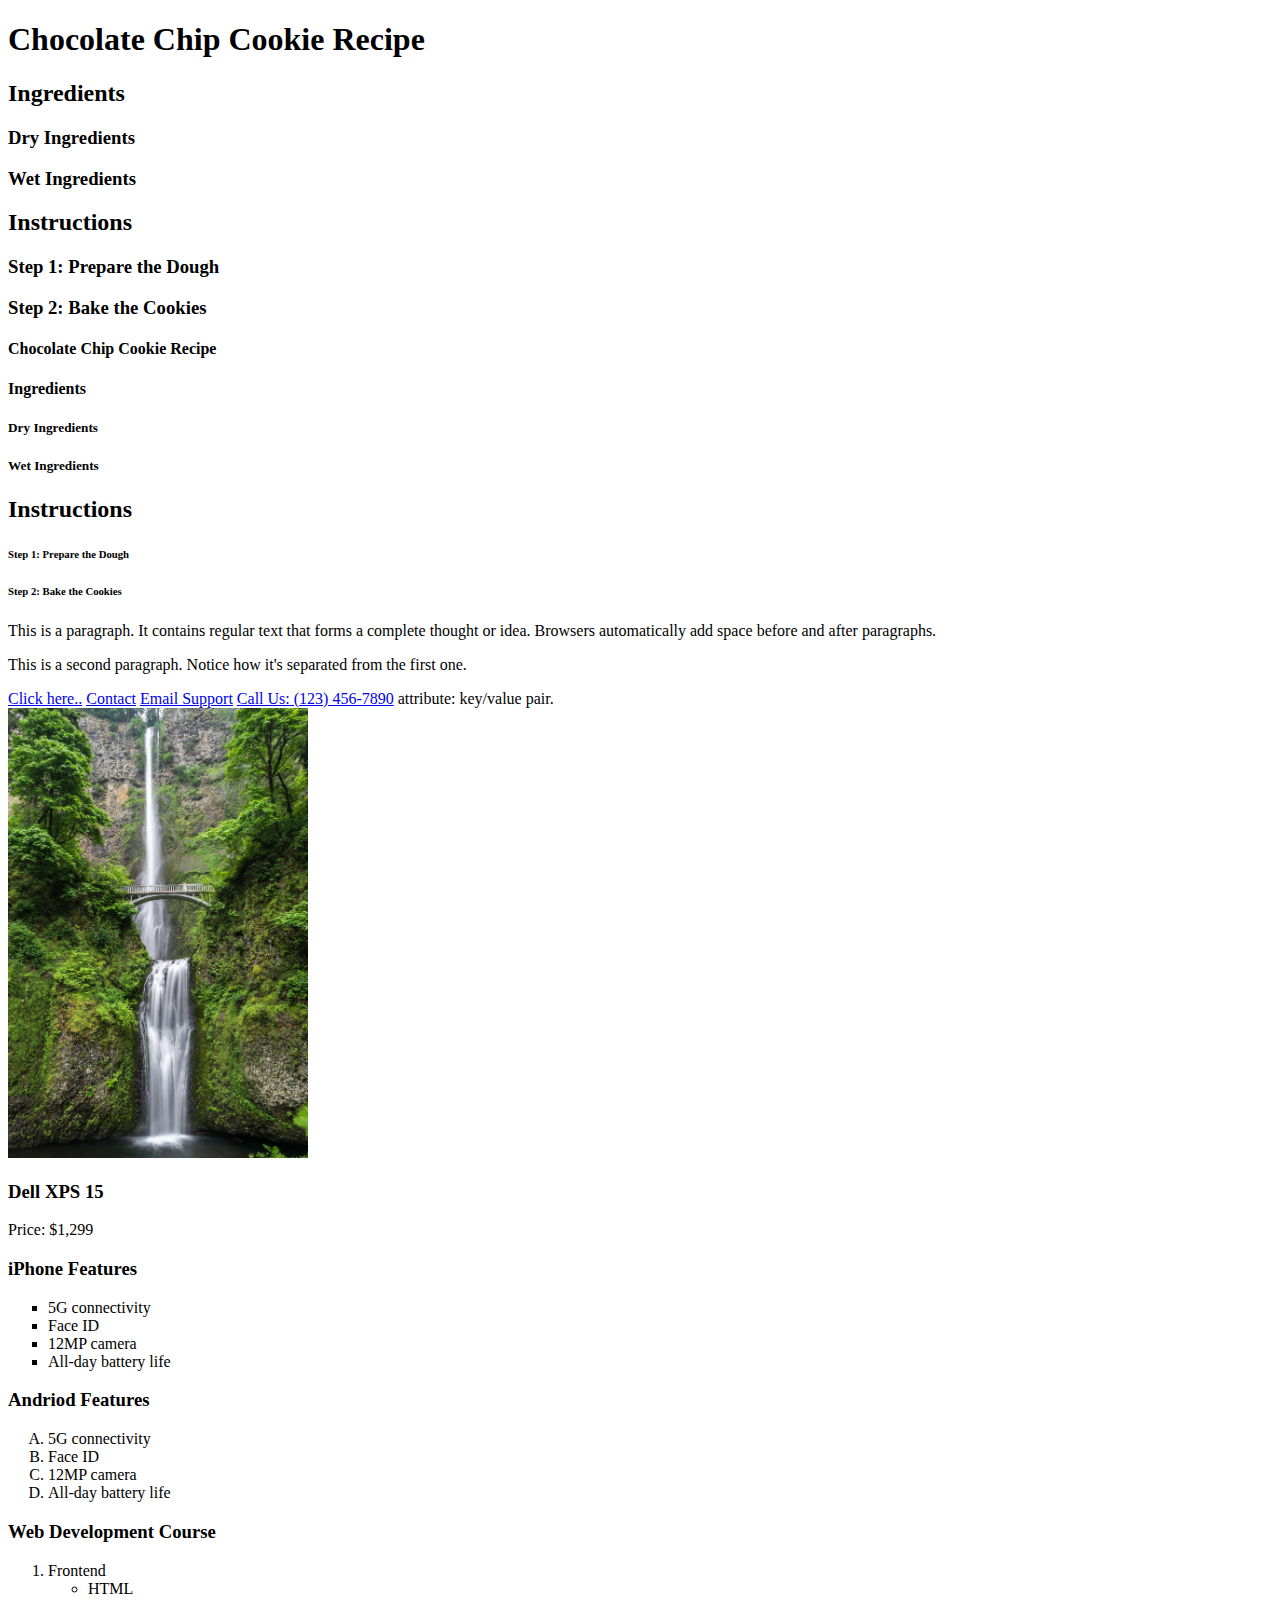
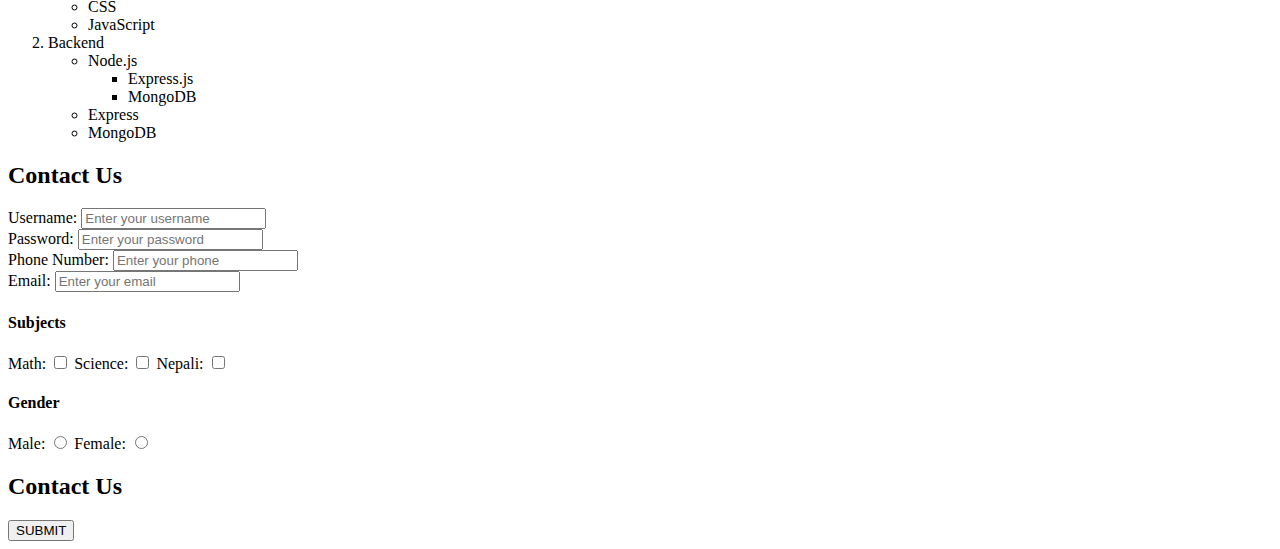
<file: index.html>
<!DOCTYPE html>
<html lang="en">

<head>
    <meta charset="UTF-8">
    <meta name="viewport" content="width=device-width, initial-scale=1.0">
    <title>My first HTML page</title>
</head>

<body>
    <h1>Chocolate Chip Cookie Recipe</h1>
    <h2>Ingredients</h2>
    <h3>Dry Ingredients</h3>
    <h3>Wet Ingredients</h3>
    <h2>Instructions</h2>
    <h3>Step 1: Prepare the Dough</h3>
    <h3>Step 2: Bake the Cookies</h3>
    <h4>Chocolate Chip Cookie Recipe</h4>
    <h4>Ingredients</h4>
    <h5>Dry Ingredients</h5>
    <h5>Wet Ingredients</h5>
    <h2>Instructions</h2>
    <h6>Step 1: Prepare the Dough</h6>
    <h6>Step 2: Bake the Cookies</h6>

    <p>This is a paragraph. It contains regular text that forms a complete thought or idea. Browsers
        automatically add space before and after paragraphs.
    </p>
    <p>This is a second paragraph. Notice how it's separated from the first one.
    </p>

    <a href="https://facebook.com" target="_blank">Click here..</a>
    <a href="./contact.html">Contact</a>

    <a href="mailto:support@example.com">Email Support</a>

    <a href="tel:+1234567890">Call Us: (123) 456-7890</a>

    attribute: key/value pair.

    <!-- <img src="https://images.unsplash.com/photo-1465146344425-f00d5f5c8f07?q=80&w=2376&auto=format&fit=crop&ixlib=rb-4.1.0&ixid=M3wxMjA3fDB8MHxwaG90by1wYWdlfHx8fGVufDB8fHx8fA%3D%3D"
        height="300" width="400" alt="Waterfall natural image" />

    <img src="./images/natur.avif" height="400" width="250" alt="Waterfall natural image" />

    Learn@TechAxis -->

    <div>
        <img src="images/nature.avif" alt="Dell XPS 15 Laptop" width="300">
        <h3>Dell XPS 15</h3>
        <p>Price: $1,299</p>
    </div>

    <!-- Lists -->

    <h3>iPhone Features</h3>
    <ul type="square">
        <li>5G connectivity</li>
        <li>Face ID</li>
        <li>12MP camera</li>
        <li>All-day battery life</li>
    </ul>

    <h3>Andriod Features</h3>
    <ol type="A">
        <li>5G connectivity</li>
        <li>Face ID</li>
        <li>12MP camera</li>
        <li>All-day battery life</li>
    </ol>





    <!-- Nested lists -->
    <h3>Web Development Course</h3>
    <ol>
        <li>
            Frontend
            <ul>
                <li>HTML</li>
                <li>CSS</li>
                <li>JavaScript</li>
            </ul>
        </li>
        <li>
            Backend
            <ul>
                <li>
                    Node.js
                    <ul>
                        <li>Express.js</li>
                        <li>MongoDB</li>
                    </ul>
                </li>
                <li>Express</li>
                <li>MongoDB</li>
            </ul>
        </li>
    </ol>

    <!-- Form -->
    <form action="./contact.html" method="POST">
        <!-- Form fields go here -->
        <h2>Contact Us</h2>
        <div>
            <label>Username: </label>
            <input type="text" name="username" placeholder="Enter your username" />
        </div>

        <div>
            <label>Password: </label>
            <input type="password" name="password" placeholder="Enter your password" />
        </div>

        <div>
            <label>Phone Number: </label>
            <input type="number" name="phone" placeholder="Enter your phone" />
        </div>

        <div>
            <label>Email: </label>
            <input type="email" name="email" placeholder="Enter your email" />
        </div>

        <div>
            <h4>Subjects</h4>
            <label>Math: </label>
            <input type="checkbox" name="subject" value="Math" />

            <label>Science: </label>
            <input type="checkbox" name="subject" value="Science" />

            <label>Nepali: </label>
            <input type="checkbox" name="subject" value="Nepali" />
        </div>

        <div>
            <h4>Gender</h4>
            <label>Male: </label>
            <input type="radio" name="gender" value="male" />

            <label>Female: </label>
            <input type="radio" name="gender" value="female" />
        </div>

        <h2>Contact Us</h2>
        <button type="submit">SUBMIT</button>
    </form>
</body>

</html>
</file>
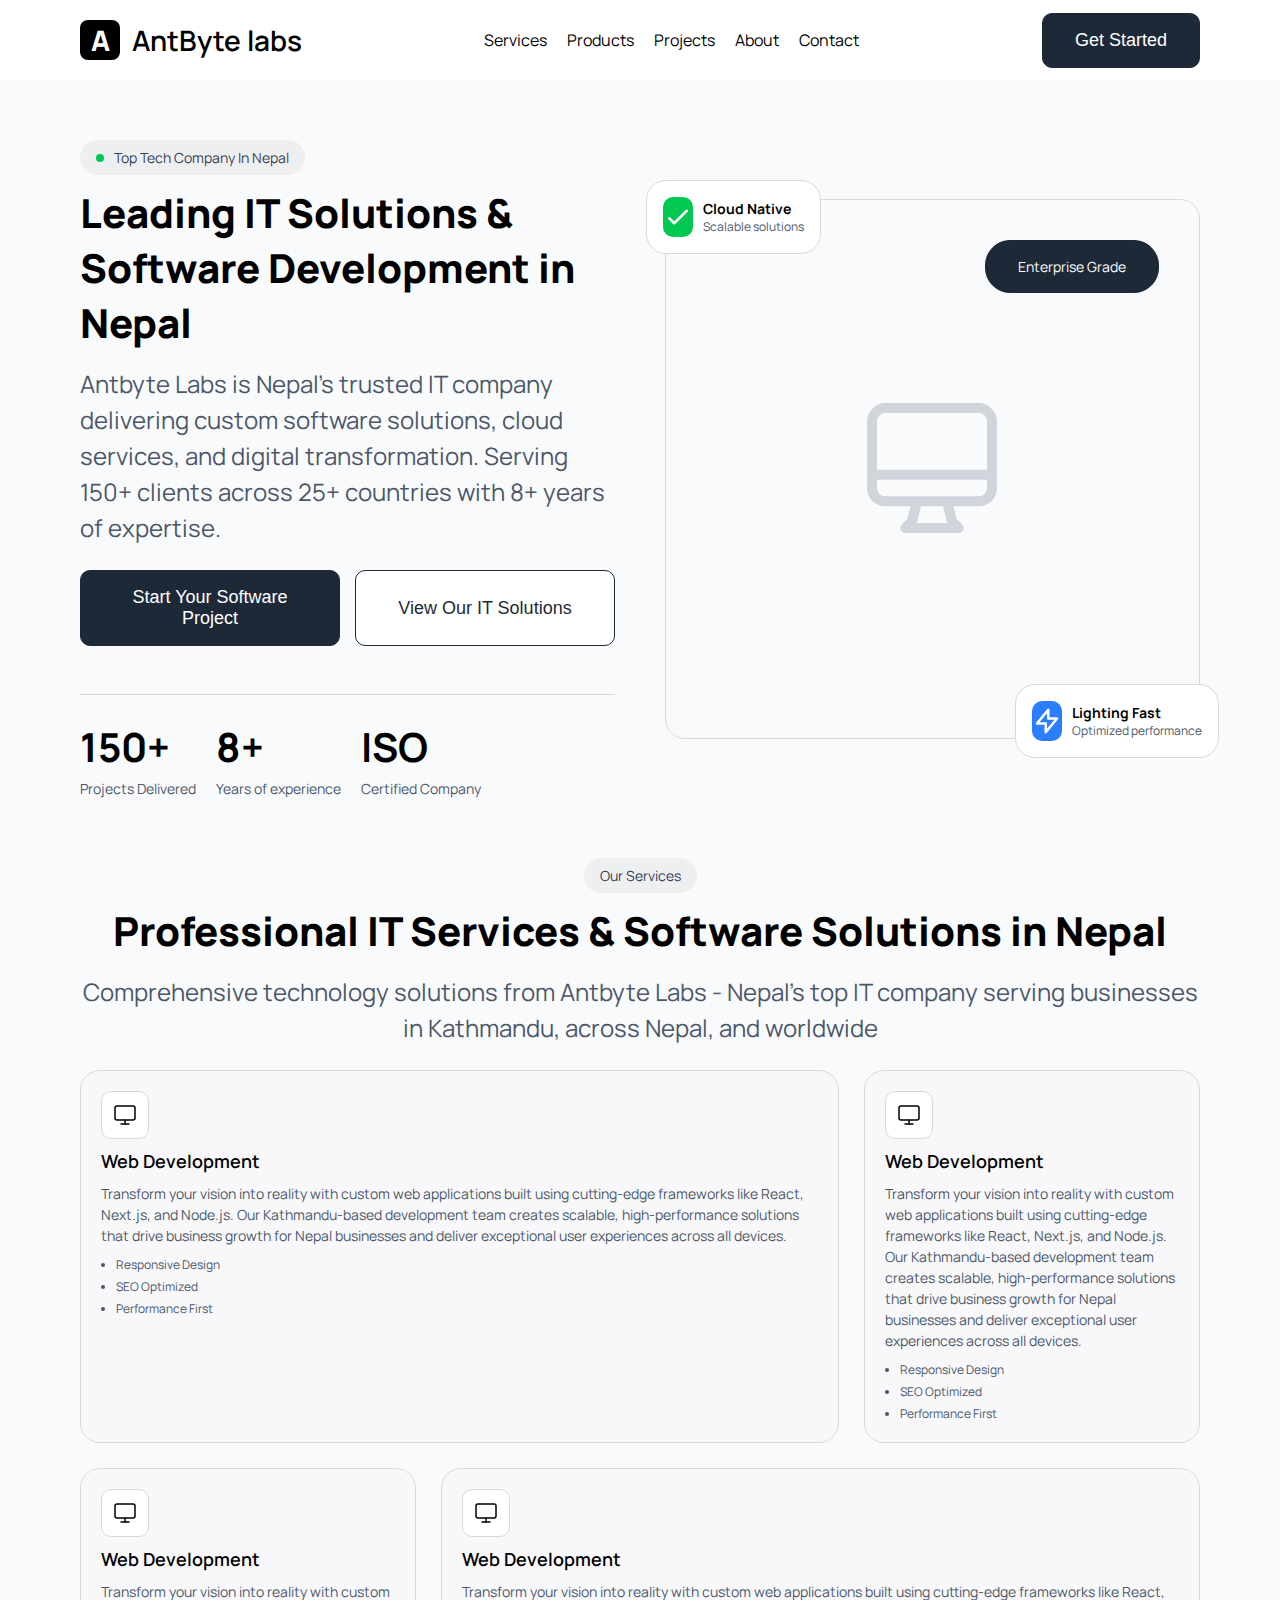
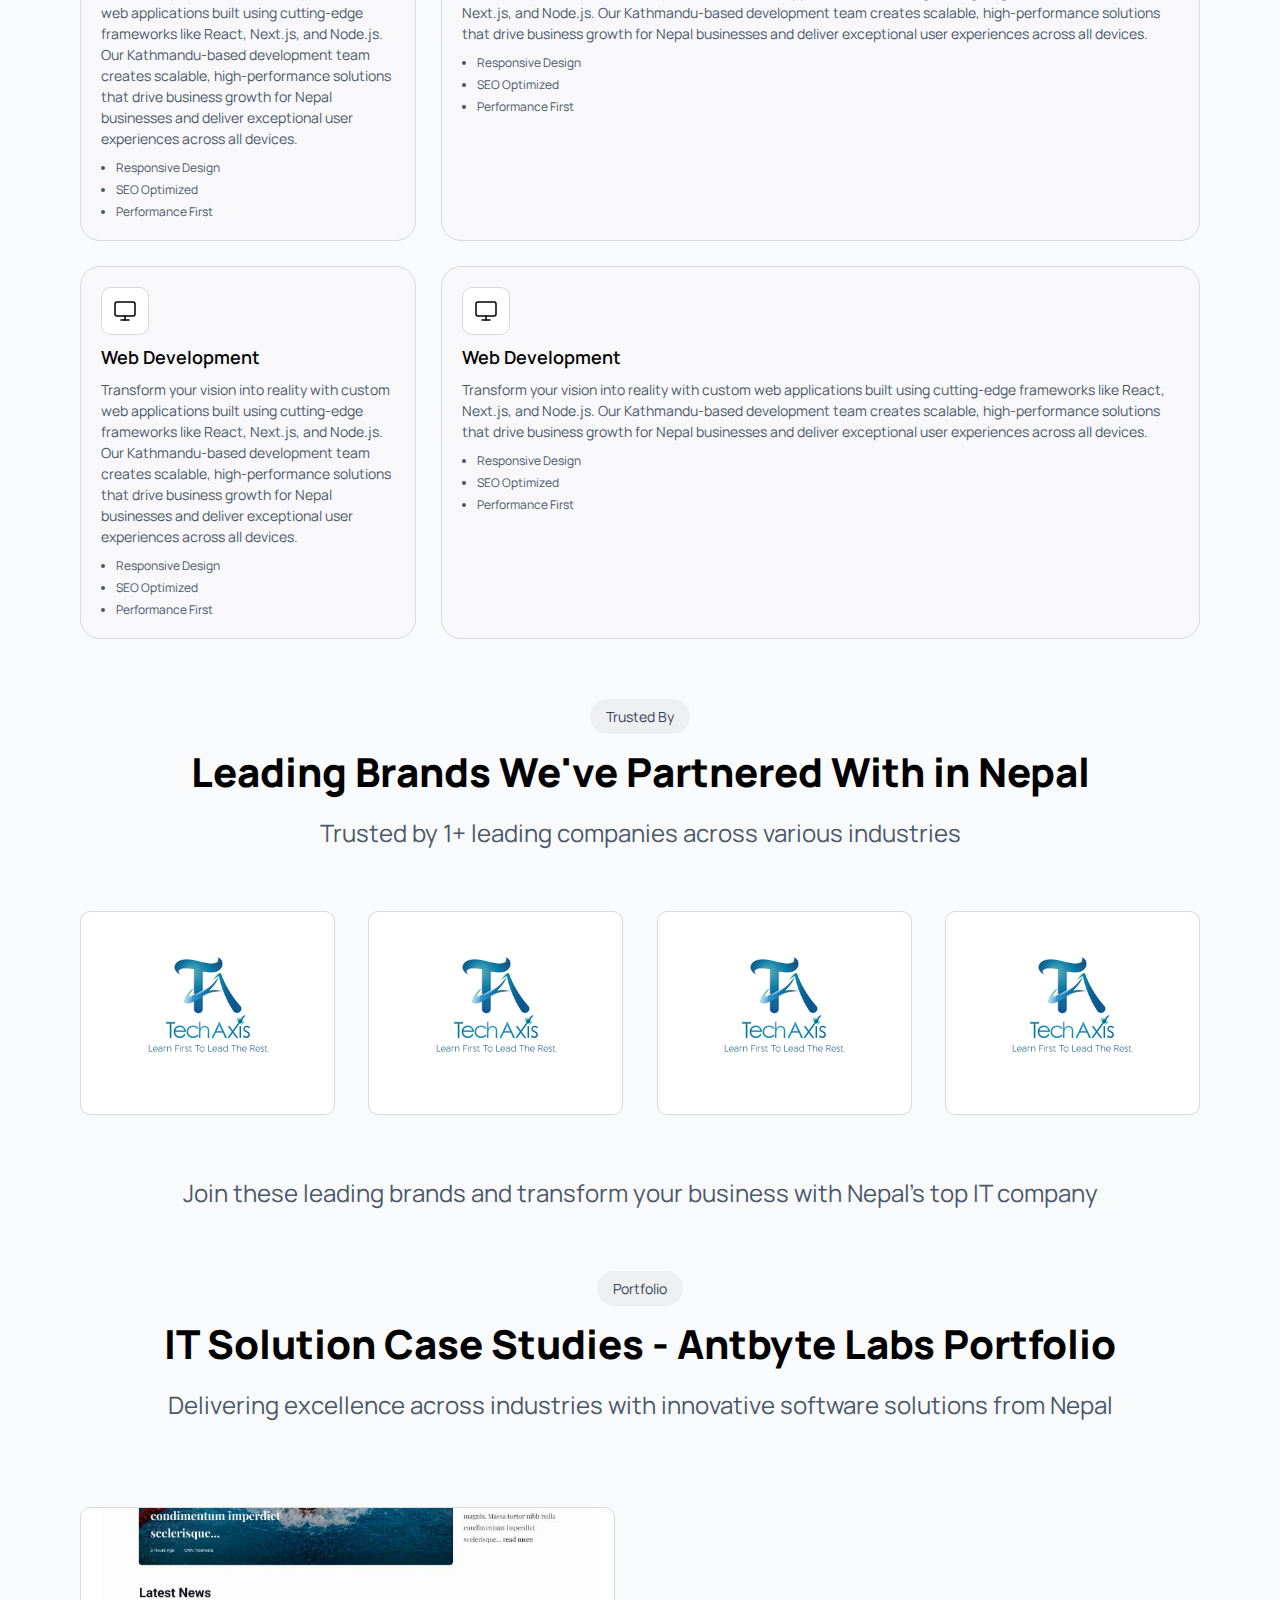
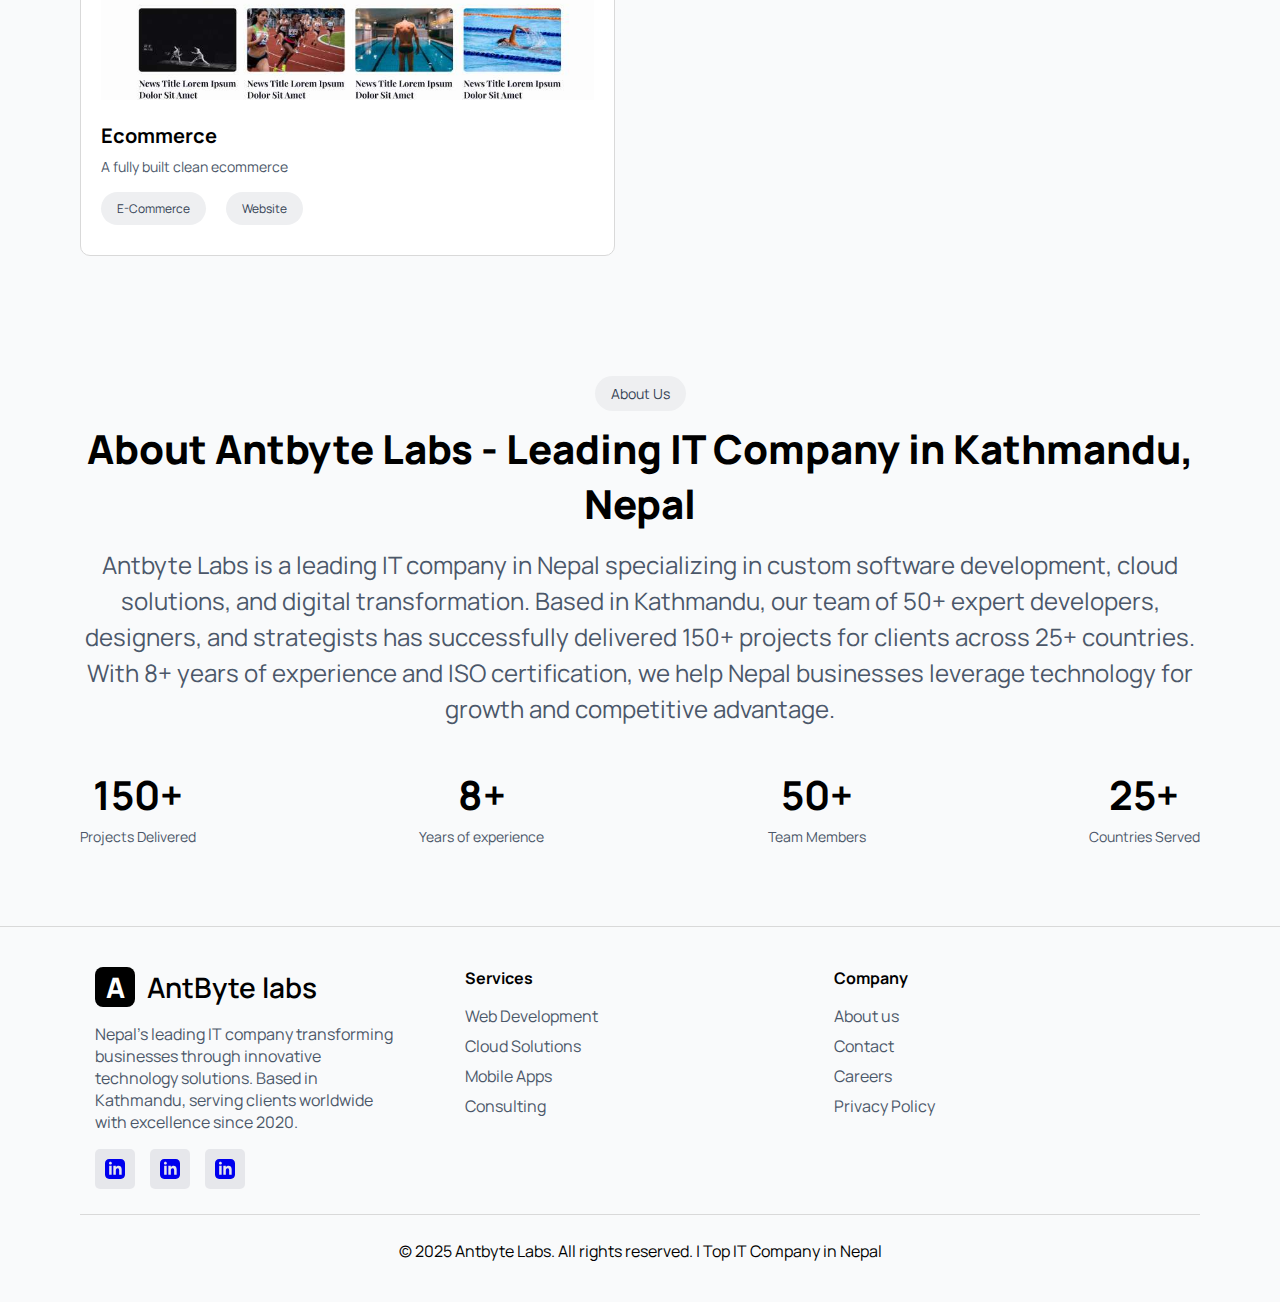
<file: antbyte.html>
<!DOCTYPE html>
<html lang="en">

<head>
    <meta charset="UTF-8">
    <meta name="viewport" content="width=device-width, initial-scale=1.0">
    <title>AntByte labs</title>
    <link rel="stylesheet" href="antbyte.css" />
</head>

<body>
    <header>
        <nav class="mobile-nav">
            <div class="nav-logo">
                <span>A</span>
                <div class="logo-text">AntByte labs</div>
            </div>

            <div class="hamburger">
                <img src="images/hamburger-menu.png" alt="hamburger menu" height="auto" width="40px" />
            </div>
        </nav>
        <div class="desktop-nav">
            <div class="nav-logo">
                <span>A</span>
                <div class="logo-text">AntByte labs</div>
            </div>

            <nav>
                <ul>
                    <li>
                        <a href="#">Services</a>
                    </li>
                    <li>
                        <a href="#">Products</a>
                    </li>
                    <li>
                        <a href="#">Projects</a>
                    </li>
                    <li>
                        <a href="#">About</a>
                    </li>
                    <li>
                        <a href="#">Contact</a>
                    </li>
                </ul>
            </nav>

            <div class="get-started">
                <button class="btn btn-primary">Get Started</button>
            </div>
        </div>
    </header>
    <main>
        <section class="hero-section">
            <div class="hero-left">
                <div class="section-heading section-heading-icon">
                    Top tech company in nepal
                </div>
                <h2 class="section-title">Leading IT Solutions
                    & Software Development
                    in Nepal
                </h2>
                <p class="section-paragraph">
                    Antbyte Labs is Nepal's trusted IT company delivering custom software solutions, cloud services, and
                    digital transformation. Serving 150+ clients across 25+ countries with 8+ years of expertise.
                </p>
                <div class="btn-wrapper">
                    <button class="btn btn-primary">Start your software project</button>
                    <button class="btn">View our IT solutions</button>
                </div>


                <div class="report-top">
                    <div class="report-item">
                        <div class="report-data">150+</div>
                        <div class="report-description">Projects Delivered</div>
                    </div>

                    <div class="report-item">
                        <div class="report-data">8+</div>
                        <div class="report-description">Years of experience</div>
                    </div>

                    <div class="report-item">
                        <div class="report-data">ISO</div>
                        <div class="report-description">Certified Company</div>
                    </div>
                </div>
            </div>
            <div class="hero-right">

                <div class="feature-wrapper bottom-right">
                    <div class="svg-wrapper lightning">
                        <svg class="w-6 h-6 text-white" fill="none" stroke="currentColor" viewBox="0 0 24 24">
                            <path stroke-linecap="round" stroke-linejoin="round" stroke-width="2"
                                d="M13 10V3L4 14h7v7l9-11h-7z"></path>
                        </svg>
                    </div>

                    <div class="feature-text">
                        <b>Lighting Fast</b>
                        <p>Optimized performance</p>
                    </div>
                </div>

                <div class="feature-wrapper top-left">
                    <div class="svg-wrapper cloud">
                        <svg class="w-6 h-6 text-white" fill="none" stroke="currentColor" viewBox="0 0 24 24">
                            <path stroke-linecap="round" stroke-linejoin="round" stroke-width="2" d="M5 13l4 4L19 7">
                            </path>
                        </svg>
                    </div>
                    <div class="feature-text">
                        <b>Cloud Native</b>
                        <p>Scalable solutions</p>
                    </div>
                </div>

                <div class="hero-right-content">
                    <svg class="w-32 h-32 mx-auto text-gray-300 dark:text-gray-600 mb-4" fill="none"
                        stroke="currentColor" viewBox="0 0 24 24">
                        <path stroke-linecap="round" stroke-linejoin="round" stroke-width="1.5"
                            d="M9.75 17L9 20l-1 1h8l-1-1-.75-3M3 13h18M5 17h14a2 2 0 002-2V5a2 2 0 00-2-2H5a2 2 0 00-2 2v10a2 2 0 002 2z">
                        </path>
                    </svg>
                </div>

                <div class="btn btn-primary top-right">Enterprise Grade</div>

            </div>
        </section>

        <section class="services">
            <div class="section-heading">
                Our services
            </div>
            <h2 class="section-title">Professional IT Services & Software Solutions in Nepal
            </h2>
            <p class="section-paragraph">
                Comprehensive technology solutions from Antbyte Labs - Nepal's top IT company serving businesses in
                Kathmandu, across Nepal, and worldwide
            </p>

            <div class="service-list">
                <div class="service-card card-transition">
                    <div class="service-icon icon-transition">
                        <svg xmlns="http://www.w3.org/2000/svg" width="24" height="24" viewBox="0 0 24 24" fill="none"
                            stroke="currentColor" stroke-width="1.5" stroke-linecap="round" stroke-linejoin="round"
                            class="lucide lucide-monitor w-5 h-5 lg:w-6 lg:h-6 text-gray-900 dark:text-white"
                            aria-hidden="true">
                            <rect width="20" height="14" x="2" y="3" rx="2"></rect>
                            <line x1="8" x2="16" y1="21" y2="21"></line>
                            <line x1="12" x2="12" y1="17" y2="21"></line>
                        </svg>
                    </div>

                    <h3 class="service-title">
                        Web Development
                    </h3>

                    <p class="service-desc">
                        Transform your vision into reality with custom web applications built using cutting-edge
                        frameworks like React, Next.js, and Node.js. Our Kathmandu-based development team creates
                        scalable, high-performance solutions that drive business growth for Nepal businesses and deliver
                        exceptional user experiences across all devices.
                    </p>

                    <ul class="service-items">
                        <li>
                            Responsive Design
                        </li>
                        <li>
                            SEO Optimized
                        </li>
                        <li>
                            Performance First
                        </li>
                    </ul>
                </div>

                <div class="service-card card-transition">
                    <div class="service-icon icon-transition">
                        <svg xmlns="http://www.w3.org/2000/svg" width="24" height="24" viewBox="0 0 24 24" fill="none"
                            stroke="currentColor" stroke-width="1.5" stroke-linecap="round" stroke-linejoin="round"
                            class="lucide lucide-monitor w-5 h-5 lg:w-6 lg:h-6 text-gray-900 dark:text-white"
                            aria-hidden="true">
                            <rect width="20" height="14" x="2" y="3" rx="2"></rect>
                            <line x1="8" x2="16" y1="21" y2="21"></line>
                            <line x1="12" x2="12" y1="17" y2="21"></line>
                        </svg>
                    </div>

                    <h3 class="service-title">
                        Web Development
                    </h3>

                    <p class="service-desc">
                        Transform your vision into reality with custom web applications built using cutting-edge
                        frameworks like React, Next.js, and Node.js. Our Kathmandu-based development team creates
                        scalable, high-performance solutions that drive business growth for Nepal businesses and deliver
                        exceptional user experiences across all devices.
                    </p>

                    <ul class="service-items">
                        <li>
                            Responsive Design
                        </li>
                        <li>
                            SEO Optimized
                        </li>
                        <li>
                            Performance First
                        </li>
                    </ul>
                </div>

                <div class="service-card card-transition">
                    <div class="service-icon icon-transition">
                        <svg xmlns="http://www.w3.org/2000/svg" width="24" height="24" viewBox="0 0 24 24" fill="none"
                            stroke="currentColor" stroke-width="1.5" stroke-linecap="round" stroke-linejoin="round"
                            class="lucide lucide-monitor w-5 h-5 lg:w-6 lg:h-6 text-gray-900 dark:text-white"
                            aria-hidden="true">
                            <rect width="20" height="14" x="2" y="3" rx="2"></rect>
                            <line x1="8" x2="16" y1="21" y2="21"></line>
                            <line x1="12" x2="12" y1="17" y2="21"></line>
                        </svg>
                    </div>

                    <h3 class="service-title">
                        Web Development
                    </h3>

                    <p class="service-desc">
                        Transform your vision into reality with custom web applications built using cutting-edge
                        frameworks like React, Next.js, and Node.js. Our Kathmandu-based development team creates
                        scalable, high-performance solutions that drive business growth for Nepal businesses and deliver
                        exceptional user experiences across all devices.
                    </p>

                    <ul class="service-items">
                        <li>
                            Responsive Design
                        </li>
                        <li>
                            SEO Optimized
                        </li>
                        <li>
                            Performance First
                        </li>
                    </ul>
                </div>

                <div class="service-card card-transition">
                    <div class="service-icon icon-transition">
                        <svg xmlns="http://www.w3.org/2000/svg" width="24" height="24" viewBox="0 0 24 24" fill="none"
                            stroke="currentColor" stroke-width="1.5" stroke-linecap="round" stroke-linejoin="round"
                            class="lucide lucide-monitor w-5 h-5 lg:w-6 lg:h-6 text-gray-900 dark:text-white"
                            aria-hidden="true">
                            <rect width="20" height="14" x="2" y="3" rx="2"></rect>
                            <line x1="8" x2="16" y1="21" y2="21"></line>
                            <line x1="12" x2="12" y1="17" y2="21"></line>
                        </svg>
                    </div>

                    <h3 class="service-title">
                        Web Development
                    </h3>

                    <p class="service-desc">
                        Transform your vision into reality with custom web applications built using cutting-edge
                        frameworks like React, Next.js, and Node.js. Our Kathmandu-based development team creates
                        scalable, high-performance solutions that drive business growth for Nepal businesses and deliver
                        exceptional user experiences across all devices.
                    </p>

                    <ul class="service-items">
                        <li>
                            Responsive Design
                        </li>
                        <li>
                            SEO Optimized
                        </li>
                        <li>
                            Performance First
                        </li>
                    </ul>
                </div>

                <div class="service-card card-transition">
                    <div class="service-icon icon-transition">
                        <svg xmlns="http://www.w3.org/2000/svg" width="24" height="24" viewBox="0 0 24 24" fill="none"
                            stroke="currentColor" stroke-width="1.5" stroke-linecap="round" stroke-linejoin="round"
                            class="lucide lucide-monitor w-5 h-5 lg:w-6 lg:h-6 text-gray-900 dark:text-white"
                            aria-hidden="true">
                            <rect width="20" height="14" x="2" y="3" rx="2"></rect>
                            <line x1="8" x2="16" y1="21" y2="21"></line>
                            <line x1="12" x2="12" y1="17" y2="21"></line>
                        </svg>
                    </div>

                    <h3 class="service-title">
                        Web Development
                    </h3>

                    <p class="service-desc">
                        Transform your vision into reality with custom web applications built using cutting-edge
                        frameworks like React, Next.js, and Node.js. Our Kathmandu-based development team creates
                        scalable, high-performance solutions that drive business growth for Nepal businesses and deliver
                        exceptional user experiences across all devices.
                    </p>

                    <ul class="service-items">
                        <li>
                            Responsive Design
                        </li>
                        <li>
                            SEO Optimized
                        </li>
                        <li>
                            Performance First
                        </li>
                    </ul>
                </div>

                <div class="service-card card-transition">
                    <div class="service-icon icon-transition">
                        <svg xmlns="http://www.w3.org/2000/svg" width="24" height="24" viewBox="0 0 24 24" fill="none"
                            stroke="currentColor" stroke-width="1.5" stroke-linecap="round" stroke-linejoin="round"
                            class="lucide lucide-monitor w-5 h-5 lg:w-6 lg:h-6 text-gray-900 dark:text-white"
                            aria-hidden="true">
                            <rect width="20" height="14" x="2" y="3" rx="2"></rect>
                            <line x1="8" x2="16" y1="21" y2="21"></line>
                            <line x1="12" x2="12" y1="17" y2="21"></line>
                        </svg>
                    </div>

                    <h3 class="service-title">
                        Web Development
                    </h3>

                    <p class="service-desc">
                        Transform your vision into reality with custom web applications built using cutting-edge
                        frameworks like React, Next.js, and Node.js. Our Kathmandu-based development team creates
                        scalable, high-performance solutions that drive business growth for Nepal businesses and deliver
                        exceptional user experiences across all devices.
                    </p>

                    <ul class="service-items">
                        <li>
                            Responsive Design
                        </li>
                        <li>
                            SEO Optimized
                        </li>
                        <li>
                            Performance First
                        </li>
                    </ul>
                </div>
            </div>
        </section>

        <section class="partners">
            <div class="section-heading">
                Trusted By
            </div>
            <h2 class="section-title">Leading Brands We've Partnered With in Nepal</h2>
            <p class="section-paragraph">
                Trusted by 1+ leading companies across various industries
            </p>

            <div class="partners-list">
                <div class="partners-card">
                    <img src="images/techaxis.png" height="150px" width="150px" alt="techaxis" />
                </div>
                <div class="partners-card">
                    <img src="images/techaxis.png" height="150px" width="150px" alt="techaxis" />
                </div>
                <div class="partners-card">
                    <img src="images/techaxis.png" height="150px" width="150px" alt="techaxis" />
                </div>
                <div class="partners-card">
                    <img src="images/techaxis.png" height="150px" width="150px" alt="techaxis" />
                </div>
            </div>

            <p class="section-paragraph">Join these leading brands and transform your business with Nepal's top IT
                company</p>
        </section>

        <section class="portfolio">
            <div class="section-heading">
                Portfolio
            </div>
            <h2 class="section-title">IT Solution Case Studies - Antbyte Labs Portfolio</h2>
            <p class="section-paragraph">
                Delivering excellence across industries with innovative software solutions from Nepal
            </p>

            <div class="portfolio-list">
                <div class="portfolio-card card-transition">
                    <div class="prevent-overflow">
                        <div class="portfolio-thumbnail icon-transition">
                            <img src="images/portfolio.jpeg" alt="portfolio" width="100%" height="192px" />
                        </div>
                    </div>
                    <div class="portfolio-bottom">
                        <h3 class="portfolio-title">
                            Ecommerce
                        </h3>
                        <p class="portfolio-description">
                            A fully built clean ecommerce
                        </p>

                        <div class="portfolio-tags">
                            <div class="section-heading">E-commerce</div>
                            <div class="section-heading">Website</div>
                        </div>
                    </div>
                </div>
            </div>
        </section>

        <section class="about-us">
            <div class="section-heading">
                About Us
            </div>
            <h2 class="section-title">About Antbyte Labs - Leading IT Company in Kathmandu, Nepal</h2>
            <p class="section-paragraph">
                Antbyte Labs is a leading IT company in Nepal specializing in custom software development, cloud
                solutions, and digital transformation. Based in Kathmandu, our team of 50+ expert developers, designers,
                and strategists has successfully delivered 150+ projects for clients across 25+ countries. With 8+ years
                of experience and ISO certification, we help Nepal businesses leverage technology for growth and
                competitive advantage.
            </p>

            <div class="about-us-report">
                <div class="report-item">
                    <div class="report-data">150+</div>
                    <div class="report-description">Projects Delivered</div>
                </div>

                <div class="report-item">
                    <div class="report-data">8+</div>
                    <div class="report-description">Years of experience</div>
                </div>

                <div class="report-item">
                    <div class="report-data">50+</div>
                    <div class="report-description">Team Members</div>
                </div>

                <div class="report-item">
                    <div class="report-data">25+</div>
                    <div class="report-description">Countries Served</div>
                </div>
            </div>
        </section>
    </main>

    <footer>
        <div class="footer-top">
            <div class="footer-item">
                <div class="mobile-nav">
                    <div class="nav-logo">
                        <span>A</span>
                        <div class="logo-text">AntByte labs</div>
                    </div>
                </div>
                <div class="footer-about">
                    <p>Nepal's leading IT company transforming businesses through innovative technology solutions. Based
                        in Kathmandu, serving clients worldwide with excellence since 2020.</p>
                </div>
                <div class="footer-social">
                    <div class="social-item">
                        <a href="#">
                            <svg class="w-5 h-5" fill="currentColor" viewBox="0 0 24 24">
                                <path
                                    d="M19 0h-14c-2.761 0-5 2.239-5 5v14c0 2.761 2.239 5 5 5h14c2.762 0 5-2.239 5-5v-14c0-2.761-2.238-5-5-5zm-11 19h-3v-11h3v11zm-1.5-12.268c-.966 0-1.75-.79-1.75-1.764s.784-1.764 1.75-1.764 1.75.79 1.75 1.764-.783 1.764-1.75 1.764zm13.5 12.268h-3v-5.604c0-3.368-4-3.113-4 0v5.604h-3v-11h3v1.765c1.396-2.586 7-2.777 7 2.476v6.759z">
                                </path>
                            </svg>
                        </a>
                    </div>
                    <div class="social-item">
                        <a href="#">
                            <svg class="w-5 h-5" fill="currentColor" viewBox="0 0 24 24">
                                <path
                                    d="M19 0h-14c-2.761 0-5 2.239-5 5v14c0 2.761 2.239 5 5 5h14c2.762 0 5-2.239 5-5v-14c0-2.761-2.238-5-5-5zm-11 19h-3v-11h3v11zm-1.5-12.268c-.966 0-1.75-.79-1.75-1.764s.784-1.764 1.75-1.764 1.75.79 1.75 1.764-.783 1.764-1.75 1.764zm13.5 12.268h-3v-5.604c0-3.368-4-3.113-4 0v5.604h-3v-11h3v1.765c1.396-2.586 7-2.777 7 2.476v6.759z">
                                </path>
                            </svg>
                        </a>
                    </div>
                    <div class="social-item">
                        <a href="#">
                            <svg class="w-5 h-5" fill="currentColor" viewBox="0 0 24 24">
                                <path
                                    d="M19 0h-14c-2.761 0-5 2.239-5 5v14c0 2.761 2.239 5 5 5h14c2.762 0 5-2.239 5-5v-14c0-2.761-2.238-5-5-5zm-11 19h-3v-11h3v11zm-1.5-12.268c-.966 0-1.75-.79-1.75-1.764s.784-1.764 1.75-1.764 1.75.79 1.75 1.764-.783 1.764-1.75 1.764zm13.5 12.268h-3v-5.604c0-3.368-4-3.113-4 0v5.604h-3v-11h3v1.765c1.396-2.586 7-2.777 7 2.476v6.759z">
                                </path>
                            </svg>
                        </a>
                    </div>
                </div>
            </div>
            <div class="footer-item">
                <h3>
                    Services
                </h3>
                <ul>
                    <li>Web Development</li>
                    <li>Cloud Solutions</li>
                    <li>Mobile Apps</li>
                    <li>Consulting</li>
                </ul>
            </div>
            <div class="footer-item">
                <h3>
                    Company
                </h3>
                <ul>
                    <li>About us</li>
                    <li>Contact</li>
                    <li>Careers</li>
                    <li>Privacy Policy</li>
                </ul>
            </div>
        </div>
        <div class="footer-bottom">© 2025 Antbyte Labs. All rights reserved. | Top IT Company in Nepal</div>
    </footer>
</body>

</html>
</file>
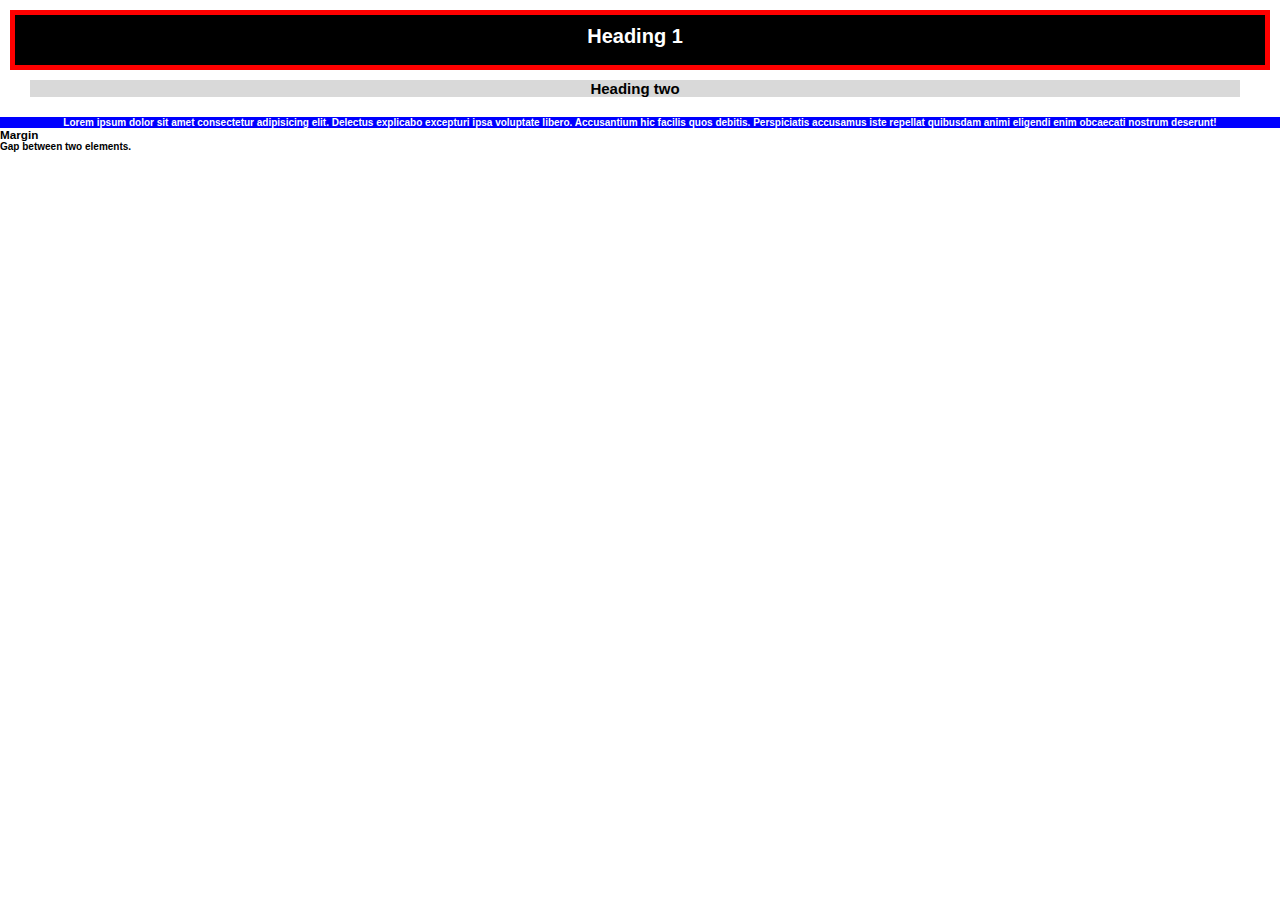
<file: box-modeling.html>
<!DOCTYPE html>
<html lang="en">

<head>
    <meta charset="UTF-8">
    <meta name="viewport" content="width=device-width, initial-scale=1.0">
    <title>Document</title>
    <link rel="stylesheet" href="./box-modeling.css" />
</head>

<body>
    <h1 class="heading-one">Heading 1</h1>
    <h2 class="heading-two">Heading two</h2>
    <p>Lorem ipsum dolor sit amet consectetur adipisicing elit. Delectus explicabo excepturi ipsa voluptate libero.
        Accusantium hic facilis quos debitis. Perspiciatis accusamus iste repellat quibusdam animi eligendi enim
        obcaecati nostrum deserunt!
    </p>

    <h3>Margin</h3>
    Gap between two elements.


</body>

</html>
</file>
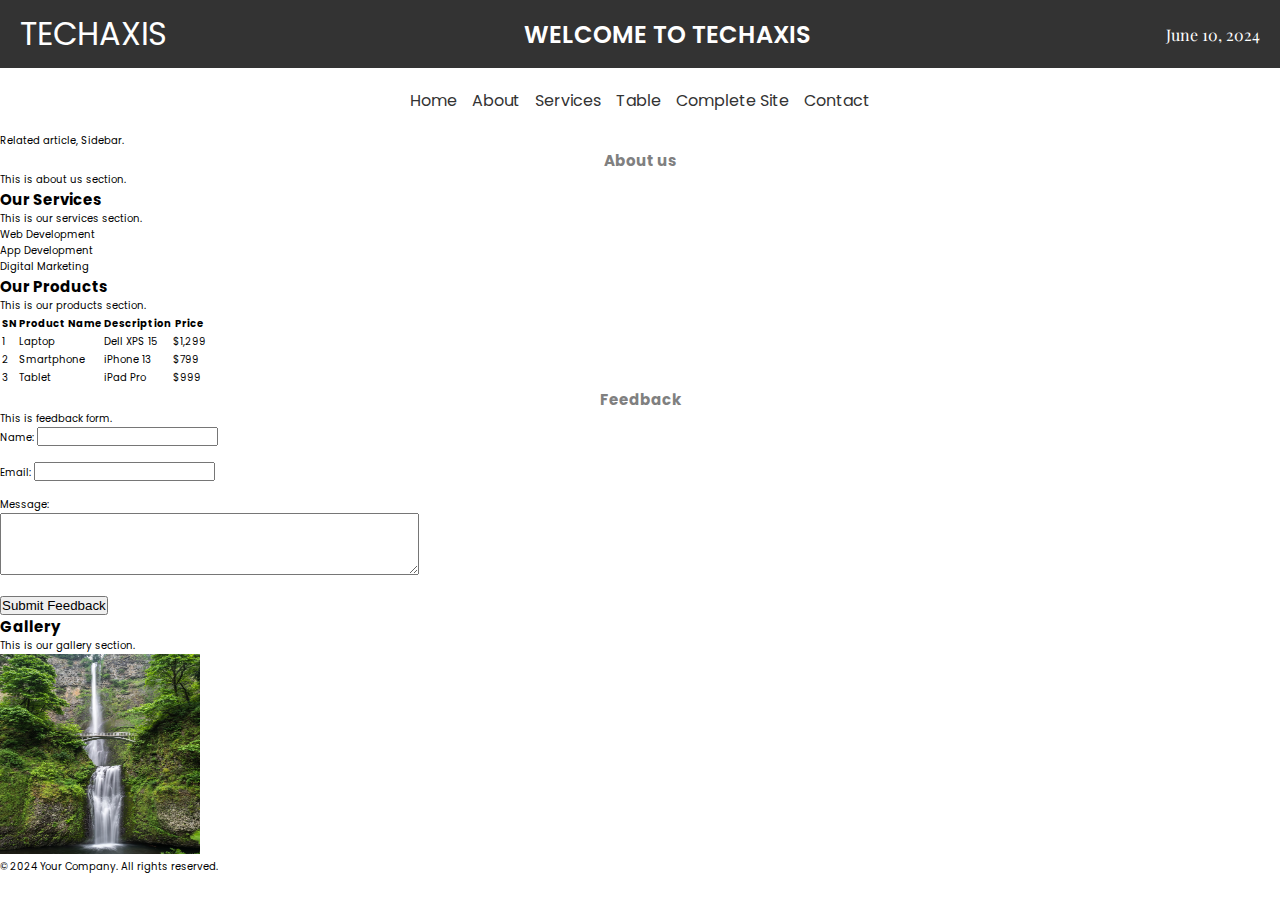
<file: completesite.html>
<!DOCTYPE html>
<html lang="en">

<head>
    <meta charset="UTF-8">
    <meta name="viewport" content="width=device-width, initial-scale=1.0">
    <title>Document</title>
    <style>
        @import url('https://fonts.googleapis.com/css2?family=Playfair+Display:ital,wght@0,400..900;1,400..900&family=Poppins:ital,wght@0,100;0,200;0,300;0,400;0,500;0,600;0,700;0,800;0,900;1,100;1,200;1,300;1,400;1,500;1,600;1,700;1,800;1,900&display=swap');

        *,
        *::before,
        *::after {
            padding: 0;
            margin: 0;
            box-sizing: border-box;
        }

        html {
            font-size: 10px;
        }

        body {
            font-family: "Poppins", sans-serif;
        }

        a {
            text-decoration: none;
            color: inherit;
            font-size: inherit;
        }

        .topbar {
            display: flex;
            justify-content: space-between;
            align-items: center;
            background-color: #333;
            color: #fff;
            padding: 10px 20px;
        }

        .logo {
            font-size: 3.2rem;
        }

        .title {
            font-size: 2.4rem;
            font-weight: 600;
            text-transform: uppercase;
        }

        .date {
            font-size: 1.6rem;
            font-family: "Playfair Display", serif;
        }

        .navbar {
            margin: 20px;
        }


        .navbar nav ul {
            display: flex;
            justify-content: center;
            list-style-type: none;
            gap: 15px;
            color: #333;
            font-size: 1.6rem;
        }

        .navbar nav ul li a:hover {
            color: #007BFF;
        }
    </style>
</head>

<body>
    <header>
        <div class="topbar">
            <div class="logo">
                TECHAXIS
            </div>
            <div class="title">
                Welcome to techaxis
            </div>
            <div class="date">
                June 10, 2024
            </div>
        </div>

        <div class="navbar">
            <nav>
                <ul>
                    <li><a href="index.html">Home</a></li>
                    <li><a href="about.html">About</a></li>
                    <li><a href="services.html">Services</a></li>
                    <li><a href="table.html">Table</a></li>
                    <li><a href="completesite.html">Complete Site</a></li>
                    <li><a href="contact.html">Contact</a></li>
                </ul>
            </nav>
        </div>
    </header>
    <main>
        <aside>
            Related article, Sidebar.
        </aside>

        <section>
            <h2 style="text-align: center; color: gray;">About us</h2>
            <!-- Inline css -->
            <p>This is about us section.</p>
        </section>

        <section>
            <h2>Our Services</h2>
            <p>This is our services section.</p>
            <ul>
                <li>Web Development</li>
                <li>App Development</li>
                <li>Digital Marketing</li>
            </ul>
        </section>

        <section>
            <h2>Our Products</h2>
            <p>This is our products section.</p>
            <table>
                <thead>
                    <tr>
                        <th>SN</th>
                        <th>Product Name</th>
                        <th>Description</th>
                        <th>Price</th>
                    </tr>
                </thead>

                <tbody>
                    <tr>
                        <td>1</td>
                        <td>Laptop</td>
                        <td>Dell XPS 15</td>
                        <td>$1,299</td>
                    </tr>
                    <tr>
                        <td>2</td>
                        <td>Smartphone</td>
                        <td>iPhone 13</td>
                        <td>$799</td>
                    </tr>
                    <tr>
                        <td>3</td>
                        <td>Tablet</td>
                        <td>iPad Pro</td>
                        <td>$999</td>
                    </tr>
                </tbody>
            </table>
        </section>

        <section>
            <h2 style="text-align: center; color: gray;">Feedback</h2>
            <p>This is feedback form.</p>

            <form action="/" method="post">
                <label for="name">Name:</label>
                <input type="text" id="name" name="name" required><br><br>

                <label for="email">Email:</label>
                <input type="email" id="email" name="email" required><br><br>

                <label for="message">Message:</label><br>
                <textarea id="message" name="message" rows="4" cols="50" required></textarea><br><br>

                <button type="submit">Submit Feedback</button>
            </form>
        </section>

        <section style="width: auto;">
            <h2>Gallery</h2>
            <p>This is our gallery section.</p>
            <img src="images/nature.avif" height="200px" width="200px" />
        </section>
    </main>
    <footer>
        <p>&copy; 2024 Your Company. All rights reserved.</p>
    </footer>
</body>

</html>
</file>
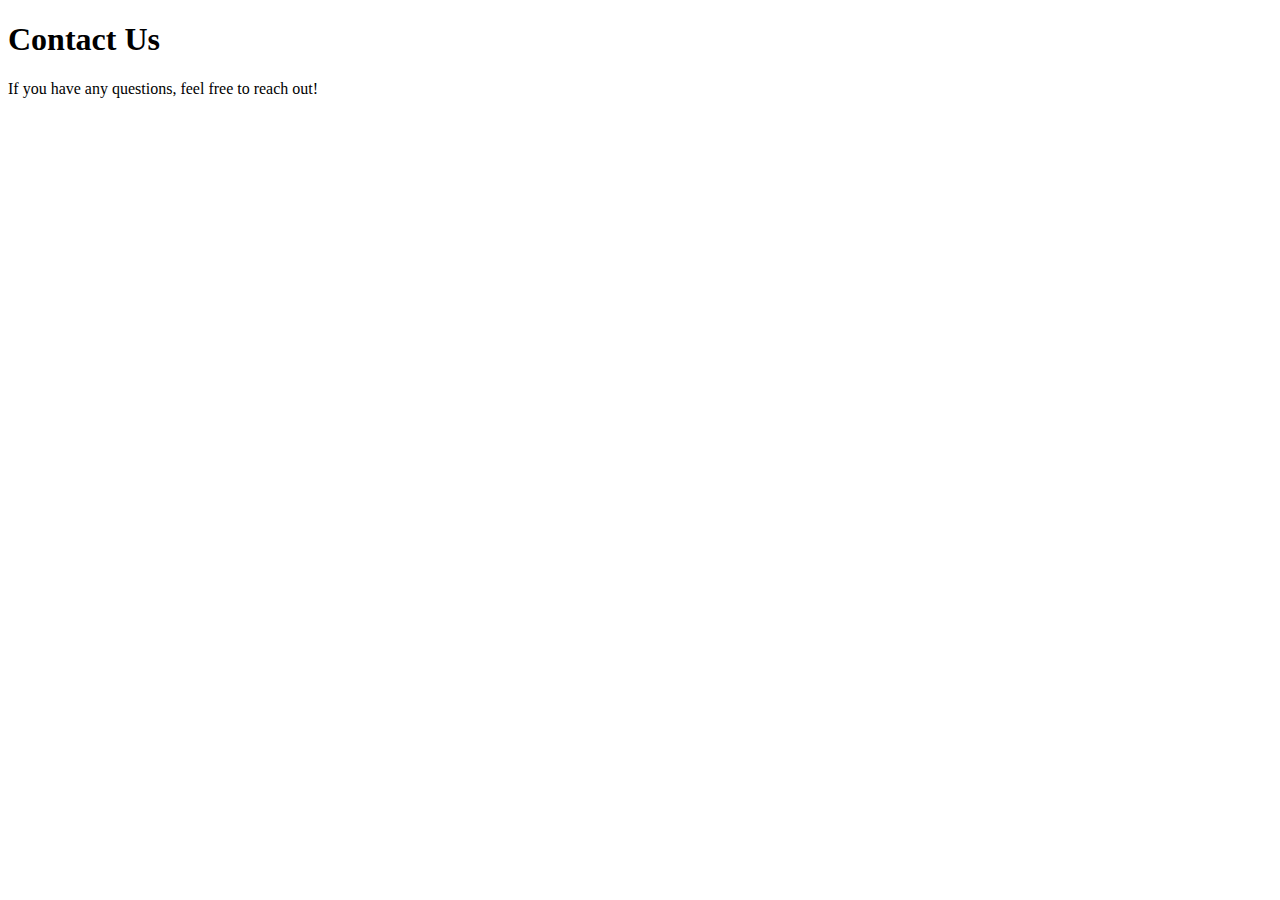
<file: contact.html>
<!DOCTYPE html>
<html lang="en">
<head>
    <meta charset="UTF-8">
    <meta name="viewport" content="width=device-width, initial-scale=1.0">
    <title>Contact Page</title>
</head>
<body>
    <h1>Contact Us</h1>
    <p>If you have any questions, feel free to reach out!</p>
</body>
</html>
</file>
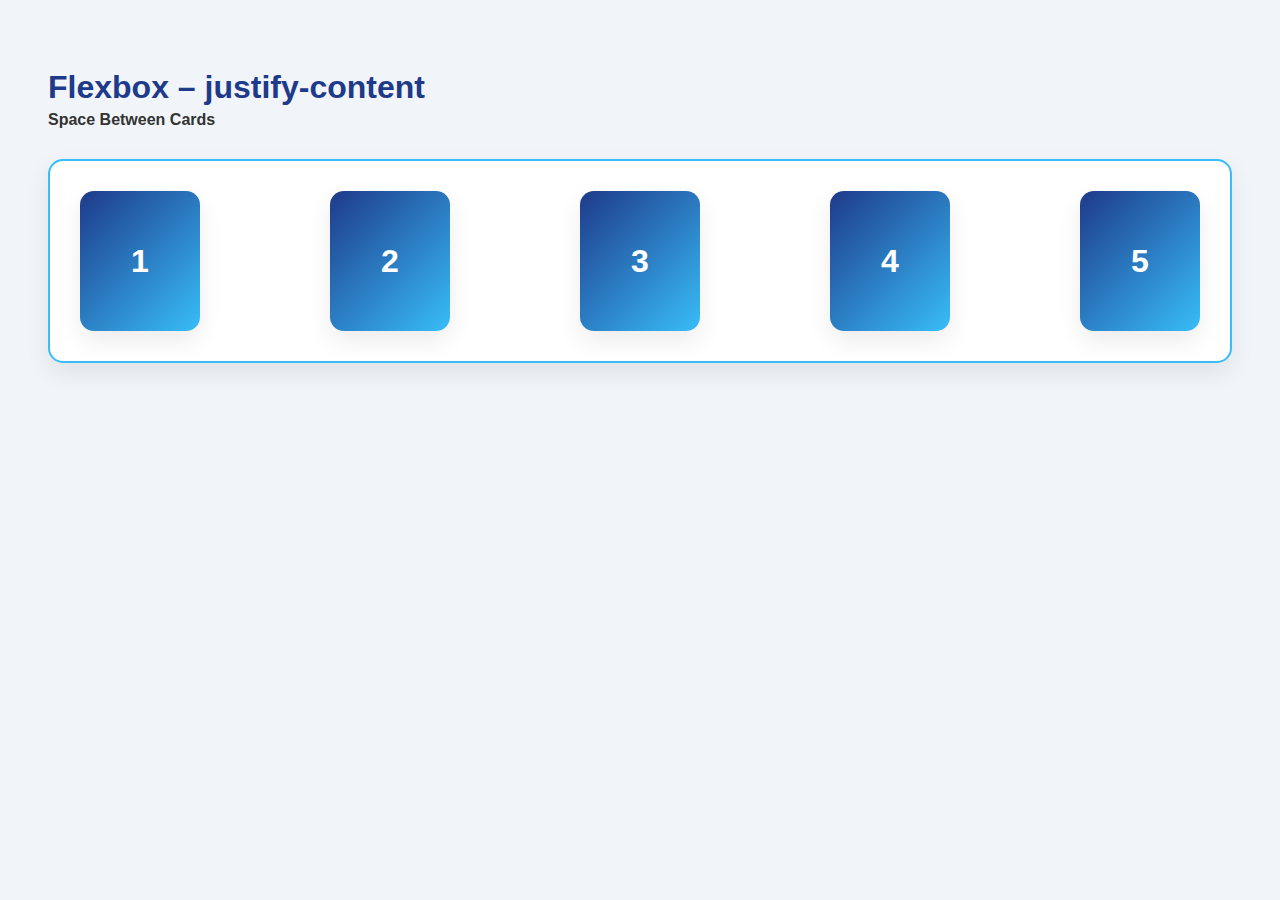
<file: flexbox-demo.html>
<!DOCTYPE html>
<html>

<head>
    <title>Flexbox Demo - TechMakura</title>

    <style>
        :root {
            --brand-primary: #1E3A8A;
            --brand-secondary: #38BDF8;
            --brand-bg: #F1F5F9;
            --card-bg: #FFFFFF;
            --card-shadow: 0 10px 24px rgba(0, 0, 0, 0.08);
        }

        body {
            font-family: Arial, sans-serif;
            background: var(--brand-bg);
            padding: 40px;
        }

        h1 {
            color: var(--brand-primary);
            margin-bottom: 5px;
        }

        p {
            margin: 0 0 30px;
            font-size: 16px;
            color: #333;
        }

        /* FLEX CONTAINER */
        .container {
            display: flex;

            /* ✅ Change this for every screenshot */
            justify-content: space-between;

            background: white;
            padding: 30px;
            border-radius: 15px;
            box-shadow: var(--card-shadow);
            gap: 20px;
            border: 2px solid var(--brand-secondary);
        }

        /* CARD DESIGN */
        .card {
            width: 120px;
            height: 140px;
            background: linear-gradient(135deg,
                    var(--brand-primary),
                    var(--brand-secondary));
            color: white;
            border-radius: 14px;
            box-shadow: var(--card-shadow);

            display: flex;
            align-items: center;
            justify-content: center;

            font-size: 32px;
            font-weight: bold;
        }
    </style>
</head>

<body>

    <h1>Flexbox – justify-content</h1>
    <p><strong>Space Between Cards</strong></p>

    <div class="container">
        <div class="card">1</div>
        <div class="card">2</div>
        <div class="card">3</div>
        <div class="card">4</div>
        <div class="card">5</div>
    </div>

</body>

</html>
</file>
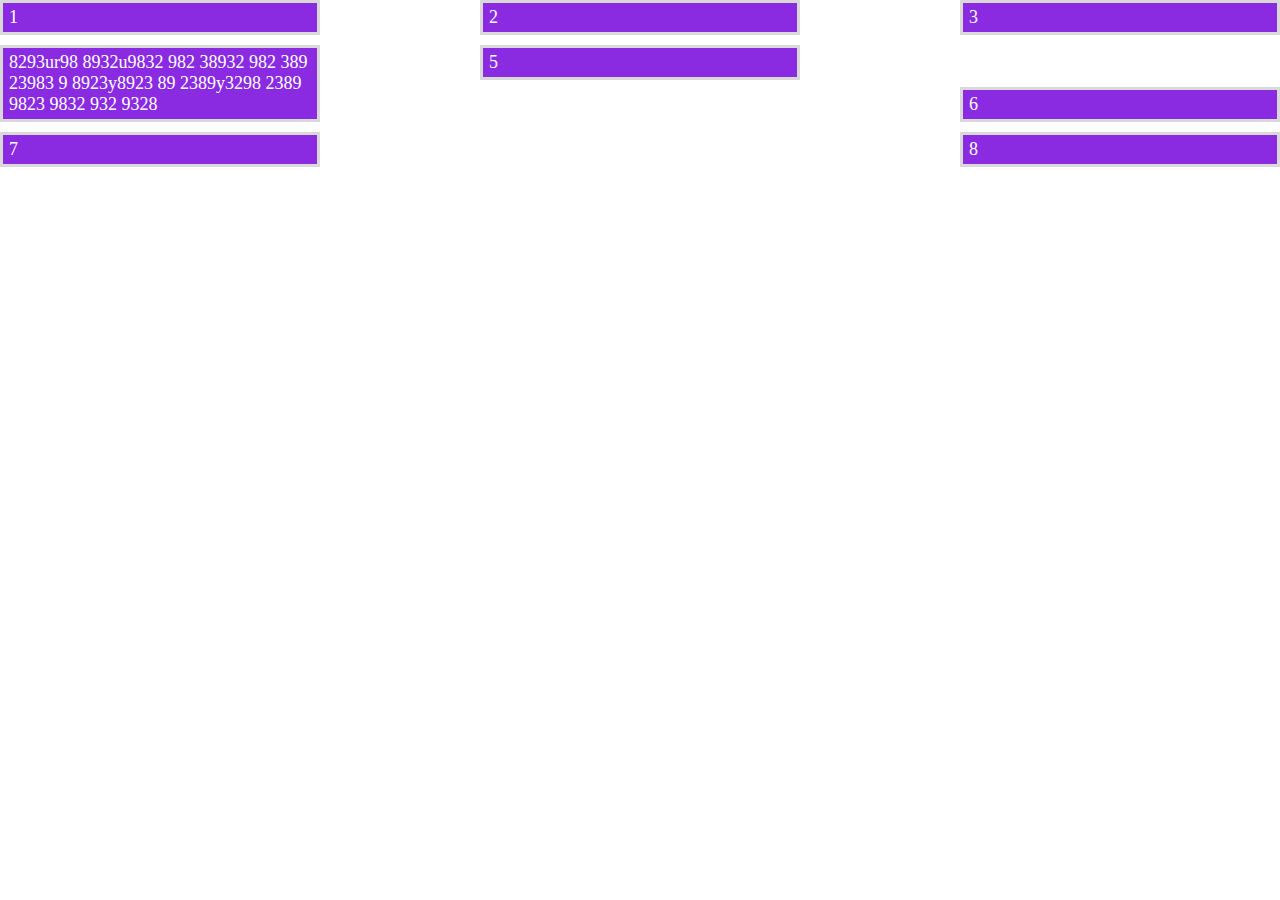
<file: flexbox.html>
<!DOCTYPE html>
<html lang="en">

<head>
    <meta charset="UTF-8">
    <meta name="viewport" content="width=device-width, initial-scale=1.0">
    <title>Document</title>
    <style>
        * {
            box-sizing: border-box;
        }

        body {
            margin: 0;
        }

        .item {
            border: 3px solid #d9d9d9;
            background-color: blueviolet;
            color: #fff;
            padding: 4px 6px;
            font-size: 18px;
            flex-basis: 25%;
        }

        /* .item1{
            flex-grow: 2;
        }

        .item3{
            flex-grow: 2;
        }

        .item5{
            flex-grow: 3;
        }

        .item7{
            flex-grow: 6;
        }

        .item2, .item4, .item6, .item8{
            flex-grow: 1;
        } */

        .container {
            display: flex;
            flex-wrap: wrap;
            gap: 10px;
            justify-content: space-between;
        }

        .item5 {
            align-self: baseline;
        }

        .item6 {
            align-self: flex-end;
        }
    </style>
</head>

<body>
    <div class="container">
        <div class="item item1">1</div>
        <div class="item item2">2</div>
        <div class="item item3">3</div>
        <div class="item item4">8293ur98 8932u9832 982 38932 982 389 23983 9 8923y8923 89 2389y3298 2389 9823 9832 932
            9328</div>
        <div class="item item5">5</div>
        <div class="item item6">6</div>
        <div class="item item7">7</div>
        <div class="item item8">8</div>
    </div>
</body>

</html>
</file>
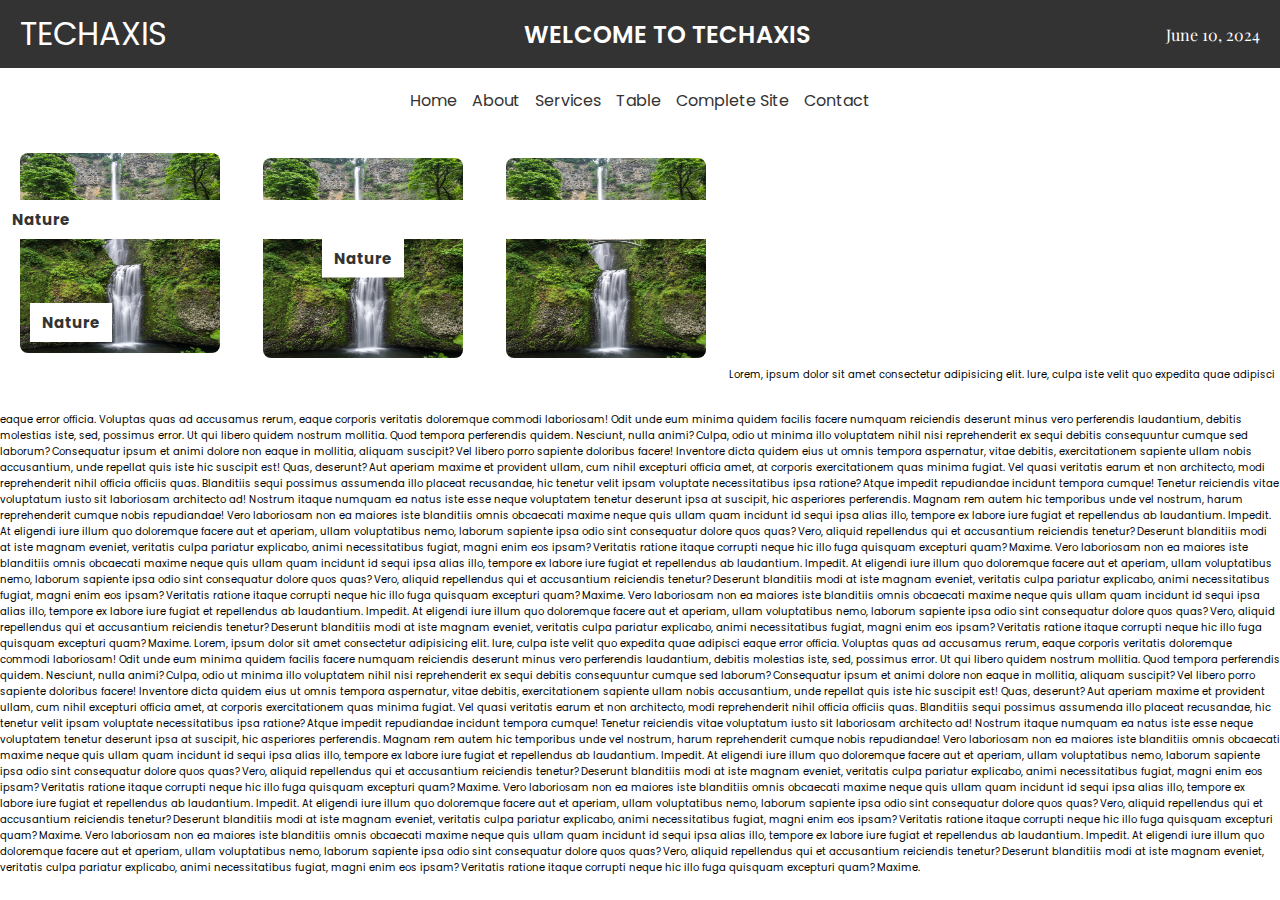
<file: position.html>
<!DOCTYPE html>
<html lang="en">

<head>
    <meta charset="UTF-8">
    <meta name="viewport" content="width=device-width, initial-scale=1.0">
    <title>Position</title>
</head>

<body>
    <!DOCTYPE html>
    <html lang="en">

    <head>
        <meta charset="UTF-8">
        <meta name="viewport" content="width=device-width, initial-scale=1.0">
        <title>Document</title>
        <style>
            @import url('https://fonts.googleapis.com/css2?family=Playfair+Display:ital,wght@0,400..900;1,400..900&family=Poppins:ital,wght@0,100;0,200;0,300;0,400;0,500;0,600;0,700;0,800;0,900;1,100;1,200;1,300;1,400;1,500;1,600;1,700;1,800;1,900&display=swap');

            *,
            *::before,
            *::after {
                padding: 0;
                margin: 0;
                box-sizing: border-box;
            }

            header{
                position: sticky;
                top: 0;
                left: 0;
            }

            html {
                font-size: 10px;
            }

            body {
                font-family: "Poppins", sans-serif;
            }

            a {
                text-decoration: none;
                color: inherit;
                font-size: inherit;
            }

            .topbar {
                display: flex;
                justify-content: space-between;
                align-items: center;
                background-color: #333;
                color: #fff;
                padding: 10px 20px;
            }

            .logo {
                font-size: 3.2rem;
            }

            .title {
                font-size: 2.4rem;
                font-weight: 600;
                text-transform: uppercase;
            }

            .date {
                font-size: 1.6rem;
                font-family: "Playfair Display", serif;
            }

            .navbar {
                margin: 20px;
                position: sticky;
                top: 0;
                left: 0;
                background-color: #fff;
            }


            .navbar nav ul {
                display: flex;
                justify-content: center;
                list-style-type: none;
                gap: 15px;
                color: #333;
                font-size: 1.6rem;
            }

            .navbar nav ul li a:hover {
                color: #007BFF;
            }

            main {
                padding: 20px;
                display: flex;
                gap: 20px;
                flex-wrap: wrap;
            }

            aside {
                flex-grow: 1;
                border: 1px solid #ccc;
                padding: 10px;
            }

            .right-content {
                flex-grow: 4;
                border: 1px solid #ccc;
                padding: 10px;
            }

            section h2 {
                font-size: 2rem;
                margin-bottom: 10px;
                text-transform: uppercase;
                letter-spacing: 1px;
                text-align: center;
                color: #333;
            }


            img {
                display: block;
                border-radius: 8px;
            }

            .container,
            .container-absolute,
            .container-fixed,
            .container-sticky {
                margin: 20px;
                display: inline-block;
            }

            h2 {
                padding: 8px 12px;
                background-color: #fff;
                color: #333;
                display: inline-block;
            }

            .container h2 {
                position: relative;
                top: -50px;
                left: 10px;
            }

            .container-absolute {
                position: relative;
            }

            .container-absolute h2 {
                position: absolute;
                top: 50%;
                left: 50%;
                transform: translate(-50%, -50%);

            }

            .container-fixed h2 {
                position: fixed;
                top: 200px;
                left: 0;
                width: 100%;
            }
        </style>
    </head>

    <body>
        <header>
            <div class="topbar">
                <div class="logo position">
                    TECHAXIS
                </div>
                <div class="title">
                    Welcome to techaxis
                </div>
                <div class="date">
                    June 10, 2024
                </div>
            </div>

            <div class="navbar">
                <nav>
                    <ul>
                        <li><a href="index.html">Home</a></li>
                        <li><a href="about.html">About</a></li>
                        <li><a href="services.html">Services</a></li>
                        <li><a href="table.html">Table</a></li>
                        <li><a href="completesite.html">Complete Site</a></li>
                        <li><a href="contact.html">Contact</a></li>
                    </ul>
                </nav>
            </div>
        </header>


        <div class="container">
            <img src="images/nature.avif" height="200px" width="200px" />
            <h2>Nature</h2>
        </div>

        <div class="container-absolute">
            <img src="images/nature.avif" height="200px" width="200px" />
            <h2>Nature</h2>
        </div>

        <div class="container-fixed">
            <img src="images/nature.avif" height="200px" width="200px" />
            <h2>Nature</h2>
        </div>


        Lorem, ipsum dolor sit amet consectetur adipisicing elit. Iure, culpa iste velit quo expedita quae adipisci
        eaque error officia. Voluptas quas ad accusamus rerum, eaque corporis veritatis doloremque commodi
        laboriosam!
        Odit unde eum minima quidem facilis facere numquam reiciendis deserunt minus vero perferendis laudantium,
        debitis molestias iste, sed, possimus error. Ut qui libero quidem nostrum mollitia. Quod tempora perferendis
        quidem.
        Nesciunt, nulla animi? Culpa, odio ut minima illo voluptatem nihil nisi reprehenderit ex sequi debitis
        consequuntur cumque sed laborum? Consequatur ipsum et animi dolore non eaque in mollitia, aliquam suscipit?
        Vel libero porro sapiente doloribus facere! Inventore dicta quidem eius ut omnis tempora aspernatur, vitae
        debitis, exercitationem sapiente ullam nobis accusantium, unde repellat quis iste hic suscipit est! Quas,
        deserunt?
        Aut aperiam maxime et provident ullam, cum nihil excepturi officia amet, at corporis exercitationem quas
        minima
        fugiat. Vel quasi veritatis earum et non architecto, modi reprehenderit nihil officia officiis quas.
        Blanditiis sequi possimus assumenda illo placeat recusandae, hic tenetur velit ipsam voluptate
        necessitatibus
        ipsa ratione? Atque impedit repudiandae incidunt tempora cumque! Tenetur reiciendis vitae voluptatum iusto
        sit
        laboriosam architecto ad!
        Nostrum itaque numquam ea natus iste esse neque voluptatem tenetur deserunt ipsa at suscipit, hic asperiores
        perferendis. Magnam rem autem hic temporibus unde vel nostrum, harum reprehenderit cumque nobis repudiandae!
        Vero laboriosam non ea maiores iste blanditiis omnis obcaecati maxime neque quis ullam quam incidunt id
        sequi
        ipsa alias illo, tempore ex labore iure fugiat et repellendus ab laudantium. Impedit.
        At eligendi iure illum quo doloremque facere aut et aperiam, ullam voluptatibus nemo, laborum sapiente ipsa
        odio
        sint consequatur dolore quos quas? Vero, aliquid repellendus qui et accusantium reiciendis tenetur?
        Deserunt blanditiis modi at iste magnam eveniet, veritatis culpa pariatur explicabo, animi necessitatibus
        fugiat, magni enim eos ipsam? Veritatis ratione itaque corrupti neque hic illo fuga quisquam excepturi quam?
        Maxime.

        Vero laboriosam non ea maiores iste blanditiis omnis obcaecati maxime neque quis ullam quam incidunt id
        sequi
        ipsa alias illo, tempore ex labore iure fugiat et repellendus ab laudantium. Impedit.
        At eligendi iure illum quo doloremque facere aut et aperiam, ullam voluptatibus nemo, laborum sapiente ipsa
        odio
        sint consequatur dolore quos quas? Vero, aliquid repellendus qui et accusantium reiciendis tenetur?
        Deserunt blanditiis modi at iste magnam eveniet, veritatis culpa pariatur explicabo, animi necessitatibus
        fugiat, magni enim eos ipsam? Veritatis ratione itaque corrupti neque hic illo fuga quisquam excepturi quam?
        Maxime.


        Vero laboriosam non ea maiores iste blanditiis omnis obcaecati maxime neque quis ullam quam incidunt id
        sequi
        ipsa alias illo, tempore ex labore iure fugiat et repellendus ab laudantium. Impedit.
        At eligendi iure illum quo doloremque facere aut et aperiam, ullam voluptatibus nemo, laborum sapiente ipsa
        odio
        sint consequatur dolore quos quas? Vero, aliquid repellendus qui et accusantium reiciendis tenetur?
        Deserunt blanditiis modi at iste magnam eveniet, veritatis culpa pariatur explicabo, animi necessitatibus
        fugiat, magni enim eos ipsam? Veritatis ratione itaque corrupti neque hic illo fuga quisquam excepturi quam?
        Maxime.
        Lorem, ipsum dolor sit amet consectetur adipisicing elit. Iure, culpa iste velit quo expedita quae adipisci
        eaque error officia. Voluptas quas ad accusamus rerum, eaque corporis veritatis doloremque commodi
        laboriosam!
        Odit unde eum minima quidem facilis facere numquam reiciendis deserunt minus vero perferendis laudantium,
        debitis molestias iste, sed, possimus error. Ut qui libero quidem nostrum mollitia. Quod tempora perferendis
        quidem.
        Nesciunt, nulla animi? Culpa, odio ut minima illo voluptatem nihil nisi reprehenderit ex sequi debitis
        consequuntur cumque sed laborum? Consequatur ipsum et animi dolore non eaque in mollitia, aliquam suscipit?
        Vel libero porro sapiente doloribus facere! Inventore dicta quidem eius ut omnis tempora aspernatur, vitae
        debitis, exercitationem sapiente ullam nobis accusantium, unde repellat quis iste hic suscipit est! Quas,
        deserunt?
        Aut aperiam maxime et provident ullam, cum nihil excepturi officia amet, at corporis exercitationem quas
        minima
        fugiat. Vel quasi veritatis earum et non architecto, modi reprehenderit nihil officia officiis quas.
        Blanditiis sequi possimus assumenda illo placeat recusandae, hic tenetur velit ipsam voluptate
        necessitatibus
        ipsa ratione? Atque impedit repudiandae incidunt tempora cumque! Tenetur reiciendis vitae voluptatum iusto
        sit
        laboriosam architecto ad!
        Nostrum itaque numquam ea natus iste esse neque voluptatem tenetur deserunt ipsa at suscipit, hic asperiores
        perferendis. Magnam rem autem hic temporibus unde vel nostrum, harum reprehenderit cumque nobis repudiandae!
        Vero laboriosam non ea maiores iste blanditiis omnis obcaecati maxime neque quis ullam quam incidunt id
        sequi
        ipsa alias illo, tempore ex labore iure fugiat et repellendus ab laudantium. Impedit.
        At eligendi iure illum quo doloremque facere aut et aperiam, ullam voluptatibus nemo, laborum sapiente ipsa
        odio
        sint consequatur dolore quos quas? Vero, aliquid repellendus qui et accusantium reiciendis tenetur?
        Deserunt blanditiis modi at iste magnam eveniet, veritatis culpa pariatur explicabo, animi necessitatibus
        fugiat, magni enim eos ipsam? Veritatis ratione itaque corrupti neque hic illo fuga quisquam excepturi quam?
        Maxime.

        Vero laboriosam non ea maiores iste blanditiis omnis obcaecati maxime neque quis ullam quam incidunt id
        sequi
        ipsa alias illo, tempore ex labore iure fugiat et repellendus ab laudantium. Impedit.
        At eligendi iure illum quo doloremque facere aut et aperiam, ullam voluptatibus nemo, laborum sapiente ipsa
        odio
        sint consequatur dolore quos quas? Vero, aliquid repellendus qui et accusantium reiciendis tenetur?
        Deserunt blanditiis modi at iste magnam eveniet, veritatis culpa pariatur explicabo, animi necessitatibus
        fugiat, magni enim eos ipsam? Veritatis ratione itaque corrupti neque hic illo fuga quisquam excepturi quam?
        Maxime.


        Vero laboriosam non ea maiores iste blanditiis omnis obcaecati maxime neque quis ullam quam incidunt id
        sequi
        ipsa alias illo, tempore ex labore iure fugiat et repellendus ab laudantium. Impedit.
        At eligendi iure illum quo doloremque facere aut et aperiam, ullam voluptatibus nemo, laborum sapiente ipsa
        odio
        sint consequatur dolore quos quas? Vero, aliquid repellendus qui et accusantium reiciendis tenetur?
        Deserunt blanditiis modi at iste magnam eveniet, veritatis culpa pariatur explicabo, animi necessitatibus
        fugiat, magni enim eos ipsam? Veritatis ratione itaque corrupti neque hic illo fuga quisquam excepturi quam?
        Maxime.
    </body>

    </html>
</body>

</html>
</file>
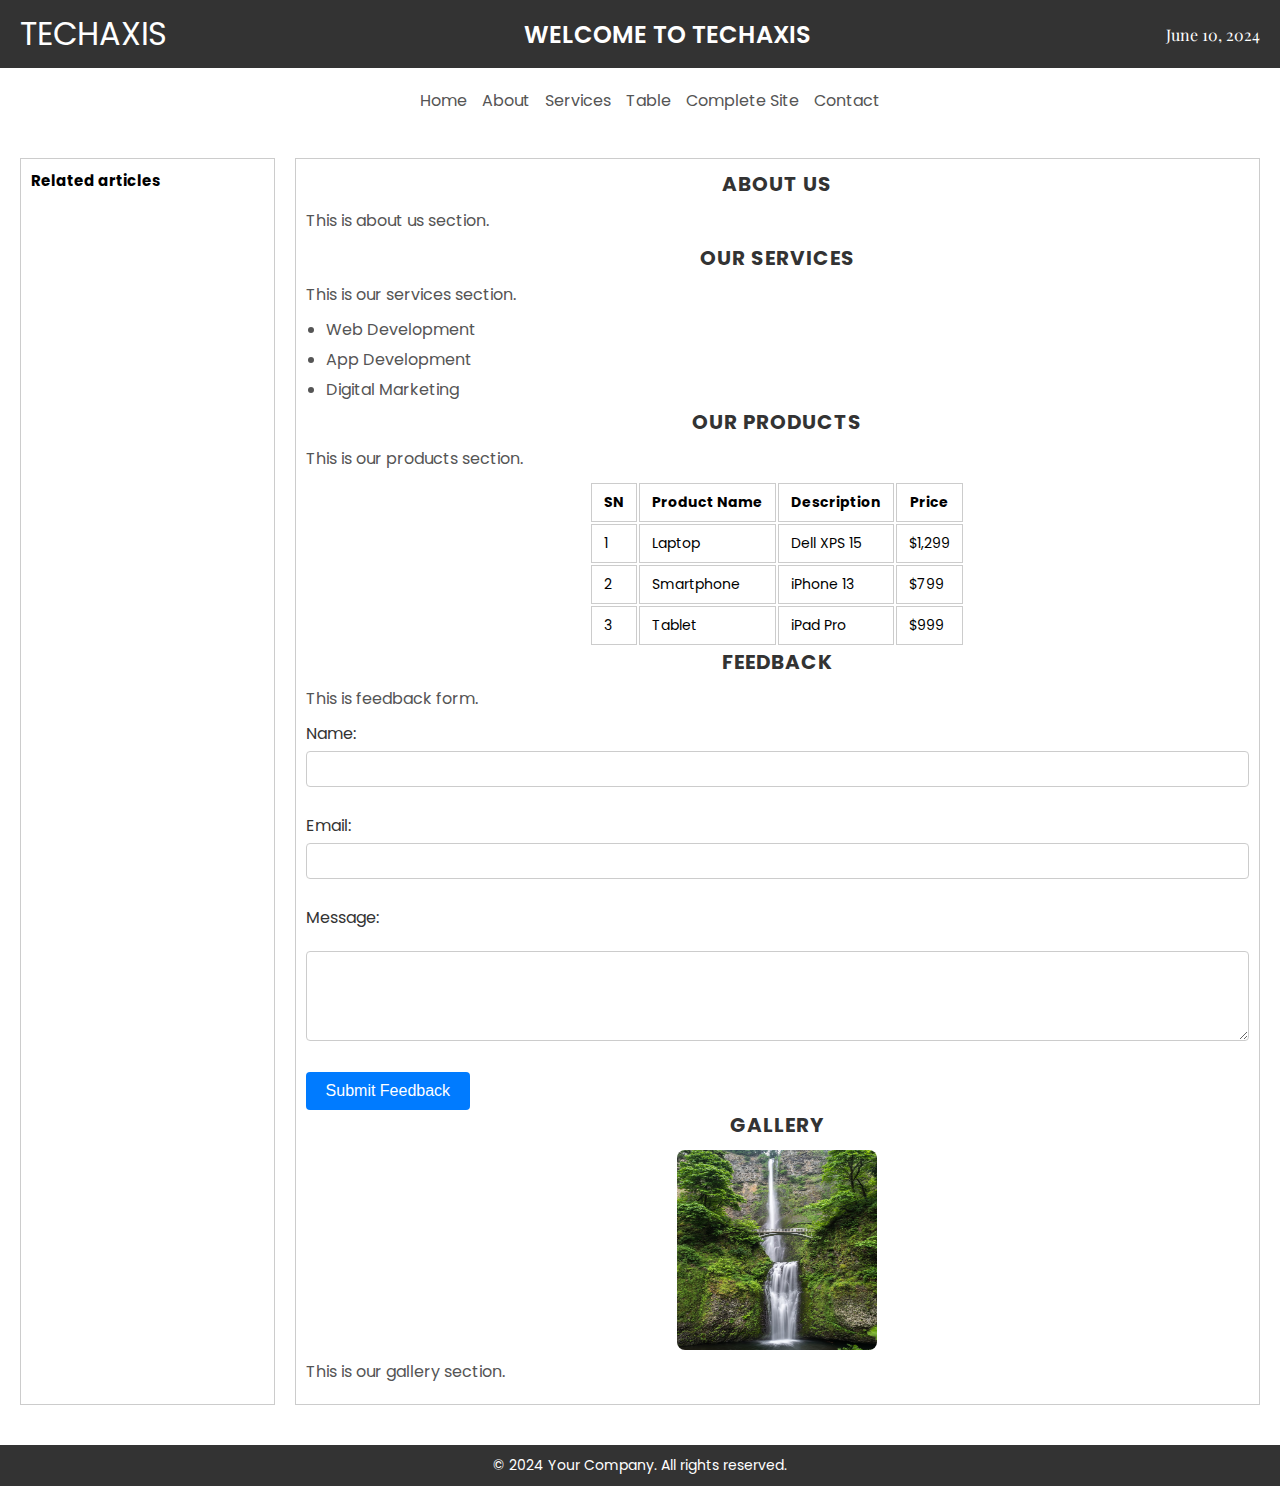
<file: responsive.html>
<!DOCTYPE html>
<html lang="en">

<head>
    <meta charset="UTF-8">
    <meta name="viewport" content="width=device-width, initial-scale=1.0">
    <title>Responsive</title>
    <style>
        @import url('https://fonts.googleapis.com/css2?family=Playfair+Display:ital,wght@0,400..900;1,400..900&family=Poppins:ital,wght@0,100;0,200;0,300;0,400;0,500;0,600;0,700;0,800;0,900;1,100;1,200;1,300;1,400;1,500;1,600;1,700;1,800;1,900&display=swap');

        *,
        *::before,
        *::after {
            padding: 0;
            margin: 0;
            box-sizing: border-box;
        }

        html {
            font-size: 6px;
        }

        body {
            font-family: "Poppins", sans-serif;
        }

        a {
            text-decoration: none;
            color: inherit;
            font-size: inherit;
        }

        .topbar {
            display: flex;
            flex-direction: column;
            justify-content: space-between;
            align-items: center;
            background-color: #333;
            color: #fff;
            padding: 10px 20px;
        }

        .logo {
            font-size: 3.2rem;
        }

        .title {
            font-size: 2.4rem;
            font-weight: 600;
            text-transform: uppercase;
        }

        .date {
            font-size: 1.6rem;
            font-family: "Playfair Display", serif;
        }

        .navbar {
            margin: 20px;
        }


        .navbar nav ul {
            display: flex;
            justify-content: center;
            list-style-type: none;
            gap: 15px;
            color: #333;
            font-size: 1.6rem;
        }

        .navbar nav ul li a:hover {
            color: #007BFF;
        }

        main {
            padding: 20px;
            display: flex;
            gap: 20px;
            flex-wrap: wrap;
        }

        aside {
            flex-grow: 1;
            border: 1px solid #ccc;
            padding: 10px;
        }

        .right-content {
            flex-grow: 4;
            border: 1px solid #ccc;
            padding: 10px;
        }

        section h2 {
            font-size: 2rem;
            margin-bottom: 10px;
            text-transform: uppercase;
            letter-spacing: 1px;
            text-align: center;
            color: #333;
        }

        section p {
            font-size: 1.6rem;
            margin-bottom: 10px;
            line-height: 1.5;
            color: #555;
            text-align: center;
        }

        ul {
            margin-left: 20px;
        }

        ul li {
            font-size: 1.6rem;
            margin-bottom: 5px;
            color: #555;
        }

        table {
            margin: 0 auto;
        }

        table th,
        table td {
            font-size: 1.4rem;
            padding: 8px 12px;
            border: 1px solid #ccc;
        }

        input {
            font-size: 1.6rem;
            padding: 8px;
            margin-bottom: 10px;
            width: 100%;
            border: 1px solid #ccc;
            border-radius: 4px;
        }

        label {
            font-size: 1.6rem;
            margin-bottom: 5px;
            display: block;
            color: #333;
        }

        textarea {
            font-size: 1.6rem;
            padding: 8px;
            margin-bottom: 10px;
            width: 100%;
            border: 1px solid #ccc;
            border-radius: 4px;
        }

        button {
            font-size: 1.6rem;
            padding: 10px 20px;
            background-color: #007BFF;
            color: #fff;
            border: none;
            border-radius: 4px;
            cursor: pointer;
        }

        img {
            display: block;
            margin: 0 auto 10px auto;
            border-radius: 8px;
        }

        footer {
            text-align: center;
            padding: 10px;
            background-color: #333;
            color: #fff;
            margin-top: 20px;
            font-size: 1.4rem;
        }

        /* @media screen and (max-width: 768px) {
            html {
                font-size: 8px;
            }
        }

        @media screen and (max-width: 481px) {
            html {
                font-size: 6px;
            }

            .topbar {
                flex-direction: column;
                gap: 5px;
            }

        } */

        @media screen and (min-width: 482px) {
            html {
                font-size: 8px;
            }

            .topbar {
                flex-direction: row;
            }
        }


        @media screen and (min-width: 769px) {
            html {
                font-size: 10px;
            }

            section p {
                text-align: left;
            }
        }
    </style>
</head>

<body>
    <header>
        <div class="topbar">
            <div class="logo">
                TECHAXIS
            </div>
            <div class="title">
                Welcome to techaxis
            </div>
            <div class="date">
                June 10, 2024
            </div>
        </div>

        <div class="navbar">
            <nav>
                <ul>
                    <li><a href="index.html">Home</a></li>
                    <li><a href="about.html">About</a></li>
                    <li><a href="services.html">Services</a></li>
                    <li><a href="table.html">Table</a></li>
                    <li><a href="completesite.html">Complete Site</a></li>
                    <li><a href="contact.html">Contact</a></li>
                </ul>
            </nav>
        </div>
    </header>
    <main>
        <aside>
            <h2>Related articles</h2>
        </aside>

        <div class="right-content">
            <section>
                <h2>About us</h2>
                <!-- Inline css -->
                <p>This is about us section.</p>
            </section>

            <section>
                <h2>Our Services</h2>
                <p>This is our services section.</p>
                <ul>
                    <li>Web Development</li>
                    <li>App Development</li>
                    <li>Digital Marketing</li>
                </ul>
            </section>

            <section>
                <h2>Our Products</h2>
                <p>This is our products section.</p>
                <table>
                    <thead>
                        <tr>
                            <th>SN</th>
                            <th>Product Name</th>
                            <th>Description</th>
                            <th>Price</th>
                        </tr>
                    </thead>

                    <tbody>
                        <tr>
                            <td>1</td>
                            <td>Laptop</td>
                            <td>Dell XPS 15</td>
                            <td>$1,299</td>
                        </tr>
                        <tr>
                            <td>2</td>
                            <td>Smartphone</td>
                            <td>iPhone 13</td>
                            <td>$799</td>
                        </tr>
                        <tr>
                            <td>3</td>
                            <td>Tablet</td>
                            <td>iPad Pro</td>
                            <td>$999</td>
                        </tr>
                    </tbody>
                </table>
            </section>

            <section>
                <h2>Feedback</h2>
                <p>This is feedback form.</p>

                <form action="/" method="post">
                    <label for="name">Name:</label>
                    <input type="text" id="name" name="name" required><br><br>

                    <label for="email">Email:</label>
                    <input type="email" id="email" name="email" required><br><br>

                    <label for="message">Message:</label><br>
                    <textarea id="message" name="message" rows="4" cols="50" required></textarea><br><br>

                    <button type="submit">Submit Feedback</button>
                </form>
            </section>

            <section style="width: auto;">
                <h2>Gallery</h2>
                <img src="images/nature.avif" height="200px" width="200px" />
                <p>This is our gallery section.</p>
            </section>
        </div>
    </main>
    <footer>
        <p>&copy; 2024 Your Company. All rights reserved.</p>
    </footer>
</body>

</html>
</file>
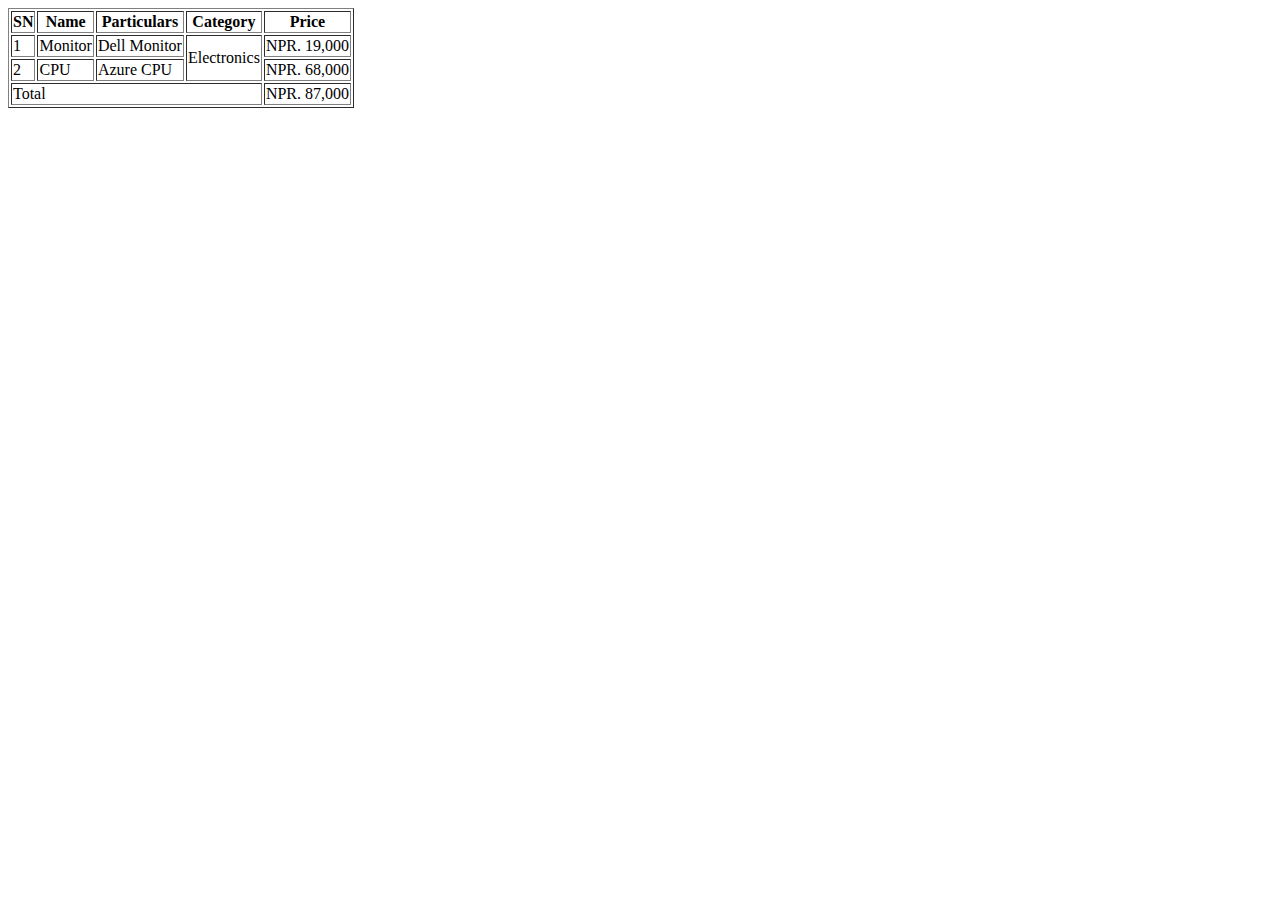
<file: table.html>
<!DOCTYPE html>
<html lang="en">

<head>
    <meta charset="UTF-8">
    <meta name="viewport" content="width=device-width, initial-scale=1.0">
    <title>Document</title>
</head>

<body>
    <table border="1">
        <thead>
            <tr>
                <th>SN</th>
                <th>Name</th>
                <th>Particulars</th>
                <th>Category</th>
                <th>Price</th>
            </tr>
        </thead>

        <tbody>
            <tr>
                <td>1</td>
                <td>Monitor</td>
                <td>Dell Monitor</td>
                <td rowspan="2">Electronics</td>
                <td>NPR. 19,000</td>
            </tr>
            <tr>
                <td>2</td>
                <td>CPU</td>
                <td>Azure CPU</td>
                <td>NPR. 68,000</td>
            </tr>
            <tr>
                <td colspan="4">Total</td>
                <td>NPR. 87,000</td>
            </tr>
        </tbody>
    </table>
</body>

</html>
</file>
<file: antbyte.css>
@import url('https://fonts.googleapis.com/css2?family=Manrope:wght@200..800&display=swap');

*,
*::before,
*::after {
    padding: 0;
    margin: 0;
    box-sizing: border-box;
}

html {
    font-size: 6px;
}

body {
    font-family: "Manrope", sans-serif;
    background-color: #F9FAFB;
}

p,
ul li {
    color: #4B5769;
}

img {
    object-fit: cover;
}

/* Utilities */
.text-center {
    text-align: center;
}

.card-transition {
    transition: transform 500ms linear;
}

.card-transition:hover {
    transform: translateY(-5px);
    transition: transform 500ms linear;
}

.icon-transition {
    transition: transform 500ms linear;
}

.card-transition:hover .icon-transition {
    transform: scale(1.1);
    transition: transform 500ms linear;
}

.prevent-overflow {
    overflow: hidden;
}

header {
    width: 100%;
    background-color: #fff;
    padding: 0 24px;
    position: sticky;
    left: 0;
    top: 0;
    z-index: 10;
}

header .mobile-nav {
    display: flex;
    align-items: center;
    justify-content: space-between;
    height: 80px;
}

.nav-logo {
    display: flex;
    align-items: center;
    gap: 12px;
    font-size: 3.5rem;
    font-weight: 600;
}

.nav-logo span {

    font-weight: 800;
    color: #fff;
    height: 40px;
    width: 40px;
    background-color: #000;
    display: flex;
    align-items: center;
    justify-content: center;
    border-radius: 8px;
}


/* Desktop nav */

.desktop-nav {
    display: none;
    align-items: center;
    justify-content: space-between;
    height: 80px;
}

nav ul {
    list-style-type: none;
    display: flex;
    gap: 20px;
}

nav ul li a {
    font-size: 16px;
    padding: 8px 0;
    text-decoration: none;
    color: #000;
    position: relative;
}

nav ul li a::before {
    content: "";
    position: absolute;
    height: 2px;
    left: 50%;
    bottom: 0;
    width: 0;
    background-color: #1E2938;
    transition: width 500ms linear;
}

nav ul li a::after {
    content: "";
    position: absolute;
    height: 2px;
    right: 50%;
    bottom: 0;
    width: 0;
    background-color: #1E2938;
    transition: width 500ms linear;
}

nav ul li a:hover::before,
nav ul li a:hover::after {
    width: 50%;
    transition: width 500ms linear;
}

main {
    padding: 40px 24px;
}

/* Reusable */

.section-heading {
    padding: 8px 16px;
    border-radius: 25px;
    background-color: #EEEFF1;
    font-size: 14px;
    margin-bottom: 10px;
    text-transform: capitalize;
    display: inline-block;
    color: #334153;
}

@keyframes colorFlicker {
    0% {
        opacity: 0.4;
    }

    50% {
        opacity: 0.8;
    }

    80% {
        opacity: 1;
    }

    100% {
        opacity: 0.8;
    }
}

.section-heading-icon {
    display: inline-flex;
    align-items: center;
    gap: 10px;
}

.section-heading-icon::before {
    content: "";
    height: 8px;
    width: 8px;
    background-color: #00C753;
    animation: colorFlicker 1.5s infinite;
    border-radius: 50%;
}

.section-title {
    font-size: 5rem;
    font-weight: 800;
    margin-bottom: 16px;
}

.section-paragraph {
    font-size: 3rem;
    line-height: 1.5;
    margin-bottom: 24px;
    color: #4B5769;
}

.btn {
    width: 100%;
    text-align: center;
    padding: 16px 32px;
    border-radius: 10px;
    font-size: 18px;
    background-color: #fff;
    color: #1E2938;
    border: 1px solid #1E2938;
    text-transform: capitalize;
}

.btn-primary {
    background-color: #1E2938;
    color: #fff;
}

.btn-wrapper {
    display: flex;
    flex-direction: column;
    gap: 15px;
    padding-bottom: 48px;
    border-bottom: 1px solid #d9d9d9;
}

/* Sections */
section {
    margin-bottom: 40px;
    padding-top: 20px;
}

.report-top {
    display: flex;
    gap: 20px;
    padding-top: 24px;
}

.report-item {
    display: flex;
    flex-direction: column;
    gap: 5px;
}

.report-item .report-data {
    font-size: 5rem;
    font-weight: 700;
}

.report-item .report-description {
    font-size: 14px;
    color: #4B5769;
}

.hero-right {
    margin: 20px 0;
    display: flex;
    flex-direction: column;
    gap: 20px;
}

.hero-right-content {
    display: none;
}

.feature-wrapper {
    padding: 16px;
    border-radius: 20px;
    border: 1px solid #d9d9d9;
    display: inline-flex;
    gap: 10px;
    align-items: center;
    background-color: #fff;
}

.feature-wrapper b {
    font-size: 14px;
}

.feature-wrapper p {
    font-size: 12px;

}

.feature-wrapper .svg-wrapper {
    color: #fff;
    height: 40px;
    min-width: 30px;
    border-radius: 10px;
    display: flex;
    align-items: center;
}

.feature-wrapper .lightning {
    background-color: #2B7FFF;
}

.feature-wrapper .cloud {
    background-color: #00C851;
}

/* Section services */

.services,
.partners,
.portfolio,
.about-us {
    text-align: center;
}

.service-list {
    display: flex;
    flex-direction: column;
    gap: 25px;
}

.service-card {
    background-color: #F8F8FA;
    padding: 20px;
    border-radius: 20px;
    display: flex;
    flex-direction: column;
    gap: 10px;
    text-align: left;
    border: 1px solid #d9d9d9;
}

.service-icon {
    height: 48px;
    width: 48px;
    display: flex;
    align-items: center;
    justify-content: center;
    background-color: #fff;
    border-radius: 10px;
    border: 1px solid #d9d9d9;
}

.service-card h3 {
    font-size: 18px;
    font-weight: 600;
}

.service-card p {
    font-size: 14px;
    line-height: 1.5;
}

.service-card ul {
    margin-left: 15px;
    display: flex;
    flex-direction: column;
    gap: 5px;
}

.service-card ul li {
    font-size: 12px;
}

/* Partners */

.partners-list {
    display: flex;
    align-items: center;
    justify-content: space-between;
    gap: 25px;
    flex-wrap: wrap;
    margin: 60px 0;
}

.partners-card {
    flex-basis: 100%;
    padding: 25px;
    border-radius: 10px;
    background-color: #fff;
    border: 1px solid #d9d9d9;
}

/* Section Portfolio */

.portfolio-list {
    display: flex;
    align-items: center;
    gap: 25px;
    flex-wrap: wrap;
}

.portfolio-card {
    border-radius: 10px;
    border: 1px solid #d9d9d9;
    padding: 0 20px;
    background-color: #fff;
    margin: 60px 0;
    flex-basis: 100%;
}

.portfolio-title {
    font-size: 20px;
    margin-bottom: 8px;
}

.portfolio-description {
    font-size: 14px;
    margin-bottom: 16px;
}

.portfolio-tags {
    display: flex;
    align-items: center;
    gap: 20px;
}

.portfolio-tags .section-heading {
    font-size: 12px;
}

.portfolio-bottom {
    text-align: left;
    padding: 20px 0;
}

/* Section About us */
.about-us-report {
    display: flex;
    justify-content: space-between;
    align-items: center;
    gap: 25px;
    flex-wrap: wrap;
    margin: 40px 0;
}

/* Footer */

footer {
    padding: 40px 20px;
    background-color: #F9FAFB;
    border-top: 1px solid #d9d9d9;
}

.footer-top {
    display: flex;
    flex-direction: column;
    gap: 30px;
    padding-bottom: 25px;
}

.footer-about p {
    font-size: 16px;
    padding: 16px 0;
}

.footer-social {
    display: flex;
    align-items: center;
    gap: 15px;
}

.social-item a {
    border-radius: 5px;
    background-color: #E6E7EB;
    height: 40px;
    width: 40px;
    display: flex;
    align-items: center;
    justify-content: center;
}

.social-item a:hover {
    background-color: #000;
}

.social-item a:hover svg {
    color: #fff;
}

.social-item a svg {
    height: 20px;
    width: 20px;
}

.footer-item h3 {
    font-size: 16px;
    padding-bottom: 16px;
}

.footer-item ul {
    list-style-type: none;
    display: flex;
    flex-direction: column;
    gap: 8px;
}

.footer-item ul li {
    font-size: 16px;
}

.footer-bottom {
    padding-top: 25px;
    border-top: 1px solid #d9d9d9;
    font-size: 16px;
    text-align: center;
}

/* Media query */

@media screen and (min-width: 481px) {



    .portfolio-list .portfolio-card,
    .partners-card,
    .service-card {
        flex-basis: calc(50% - 25px);
    }


}

@media screen and (min-width: 768px) {
    html {
        font-size: 8px;
    }

    .service-list {
        flex-direction: row;
        flex-wrap: wrap;
    }

    main {
        padding: 40px;
    }

    .service-card {
        flex-basis: calc(50% - 25px);
    }

    .footer-top {
        flex-direction: row;
    }

    .footer-item {
        flex-grow: 1;
        padding: 0 15px;
    }

    .footer-item ul li {
        white-space: nowrap;
    }
}

@media screen and (min-width: 1024px) {
    header .mobile-nav {
        display: none;
    }

    header .desktop-nav {
        display: flex;
    }

    .hero-section {
        display: flex;
        align-items: center;
        gap: 50px;
    }

    .hero-left,
    .hero-right {
        width: 50%;
    }

    .hero-right {
        border: 1px solid #d9d9d9;
        border-radius: 20px;
        height: 60vh;
        position: relative;
    }

    .feature-wrapper.bottom-right {
        position: absolute;
        right: -20px;
        bottom: -20px;
    }

    .feature-wrapper.top-left {
        position: absolute;
        left: -20px;
        top: -20px;
    }

    .btn.top-right {
        position: absolute;
        right: 40px;
        top: 40px;
        width: unset;
        font-size: 14px;
        border-radius: 25px;
    }

    .hero-right-content {
        display: block;
        position: absolute;
        width: 30%;
        height: auto;
        top: 50%;
        left: 50%;
        transform: translate(-50%, -50%);
    }

    .hero-right-content svg {
        color: #D1D5DB;
    }

    .service-card:nth-child(even) {
        flex-basis: unset;
        width: 30%;
    }

    .service-card:nth-child(odd) {
        flex-basis: unset;
        width: calc(70% - 25px);
    }

    .service-card:nth-child(1) {
        order: 4;
    }

    .service-card:nth-child(2) {
        order: 3;
    }

    .service-card:nth-child(3) {
        order: 2;
    }

    .service-card:nth-child(4) {
        order: 1;
    }

    .partners-card {
        flex-basis: calc(25% - 25px)
    }

    .footer-item {
        flex-grow: unset;
        flex-basis: calc(33% - 30px);
    }

    main,
    footer,
    header {
        padding-left: 80px;
        padding-right: 80px;
    }

    .btn-wrapper {
        flex-direction: row;
    }
}
</file>
<file: box-modeling.css>
* {
     margin: 0;
     padding: 0;
     box-sizing: border-box;
 }

 html {
     font-size: 10px;
 }

 body {
     font-family: "Open Sans", sans-serif;
     font-optical-sizing: auto;
     font-weight: 600;
     font-style: 1rem;
 }

 h2,
 p,
 h1 {
     text-align: center;
 }

 h2 {
     background-color: #d9d9d9;
 }

 p {
     background-color: blue;
     color: #fff;
 }

 h1 {
     background-color: #000;
     color: #fff;
 }

 .heading-one {
     margin: 10px 20px 30px 40px;

     margin: 10px 20px;

     margin: 10px 20px 30px;

     margin: 10px;
 }

 .heading-one {
     border: 5px solid red;
     padding-top: 10px;
     padding-bottom: 20px;
     padding-left: 30px;
     padding-right: 40px;
     height: 60px;
 }

 .heading-two {
     margin-top: 10px;
     margin-bottom: 20px;
     margin-left: 30px;
     margin-right: 40px;
 }
</file>
